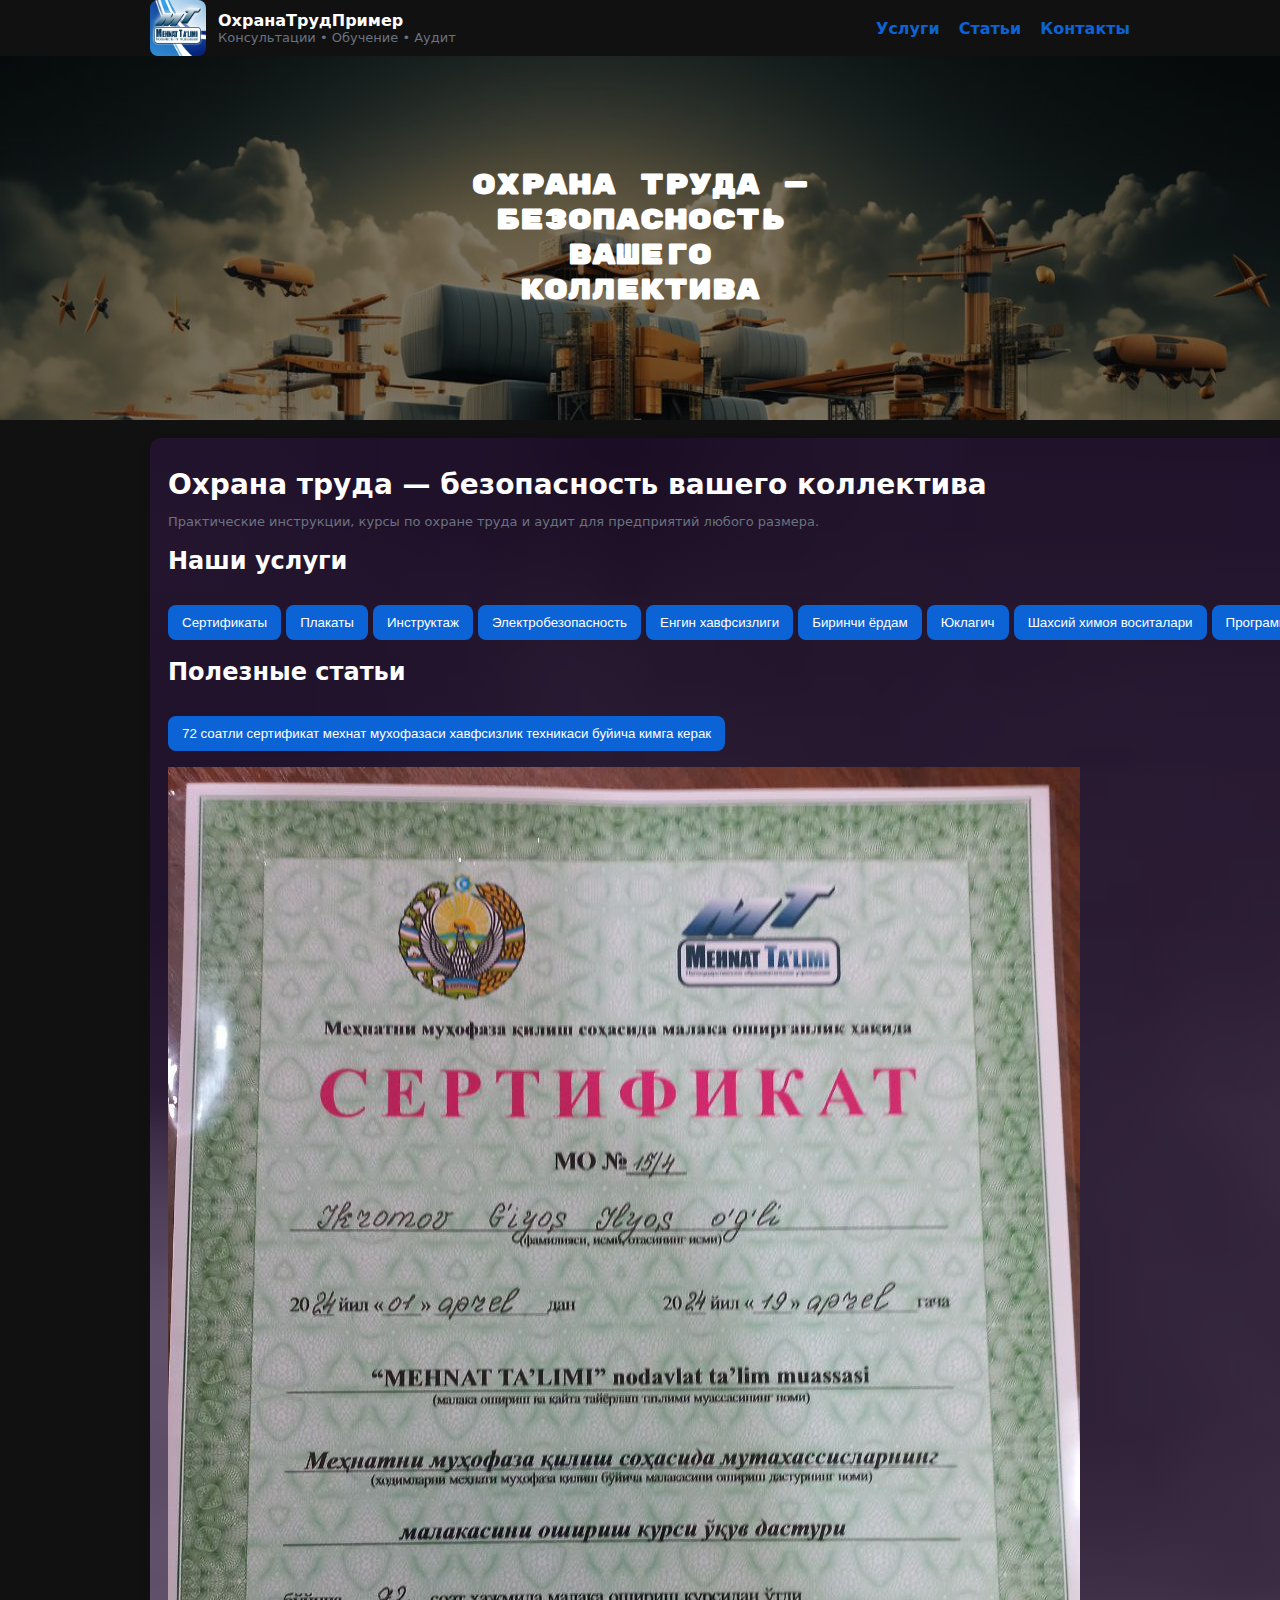
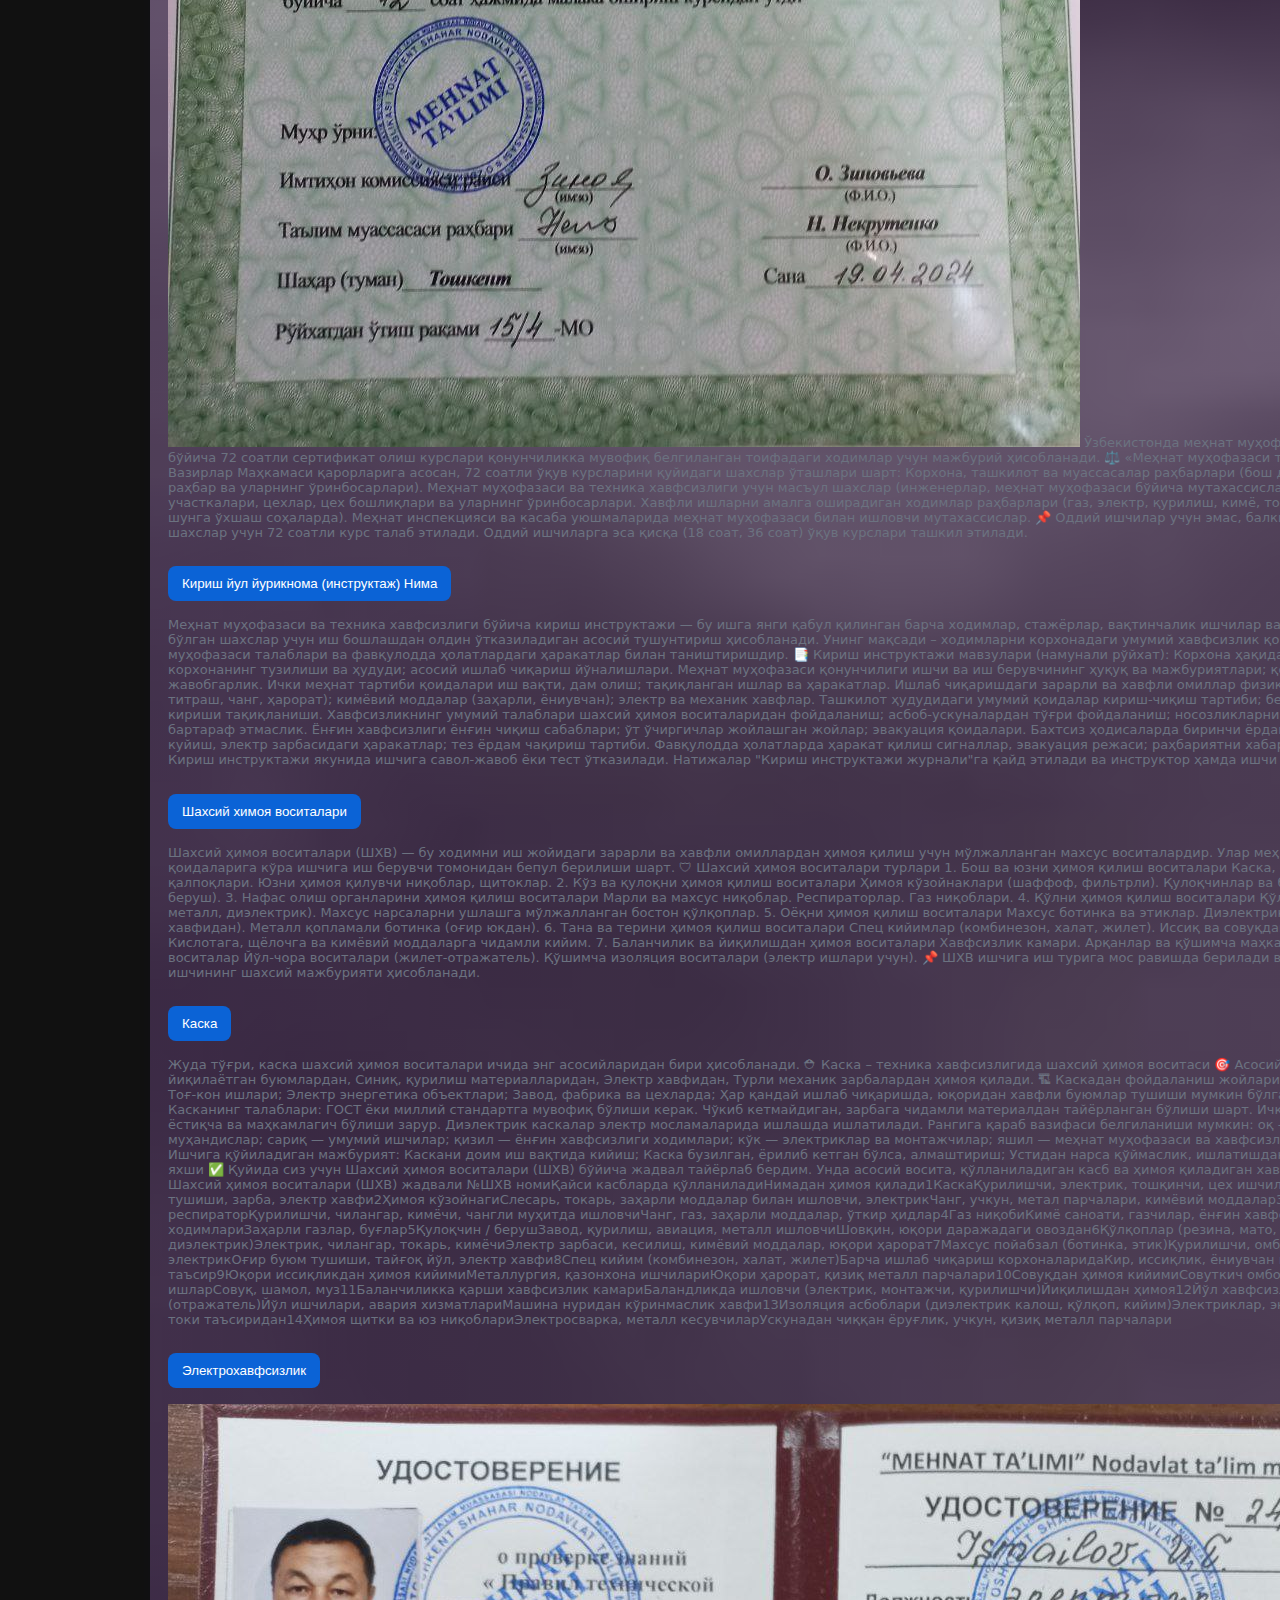
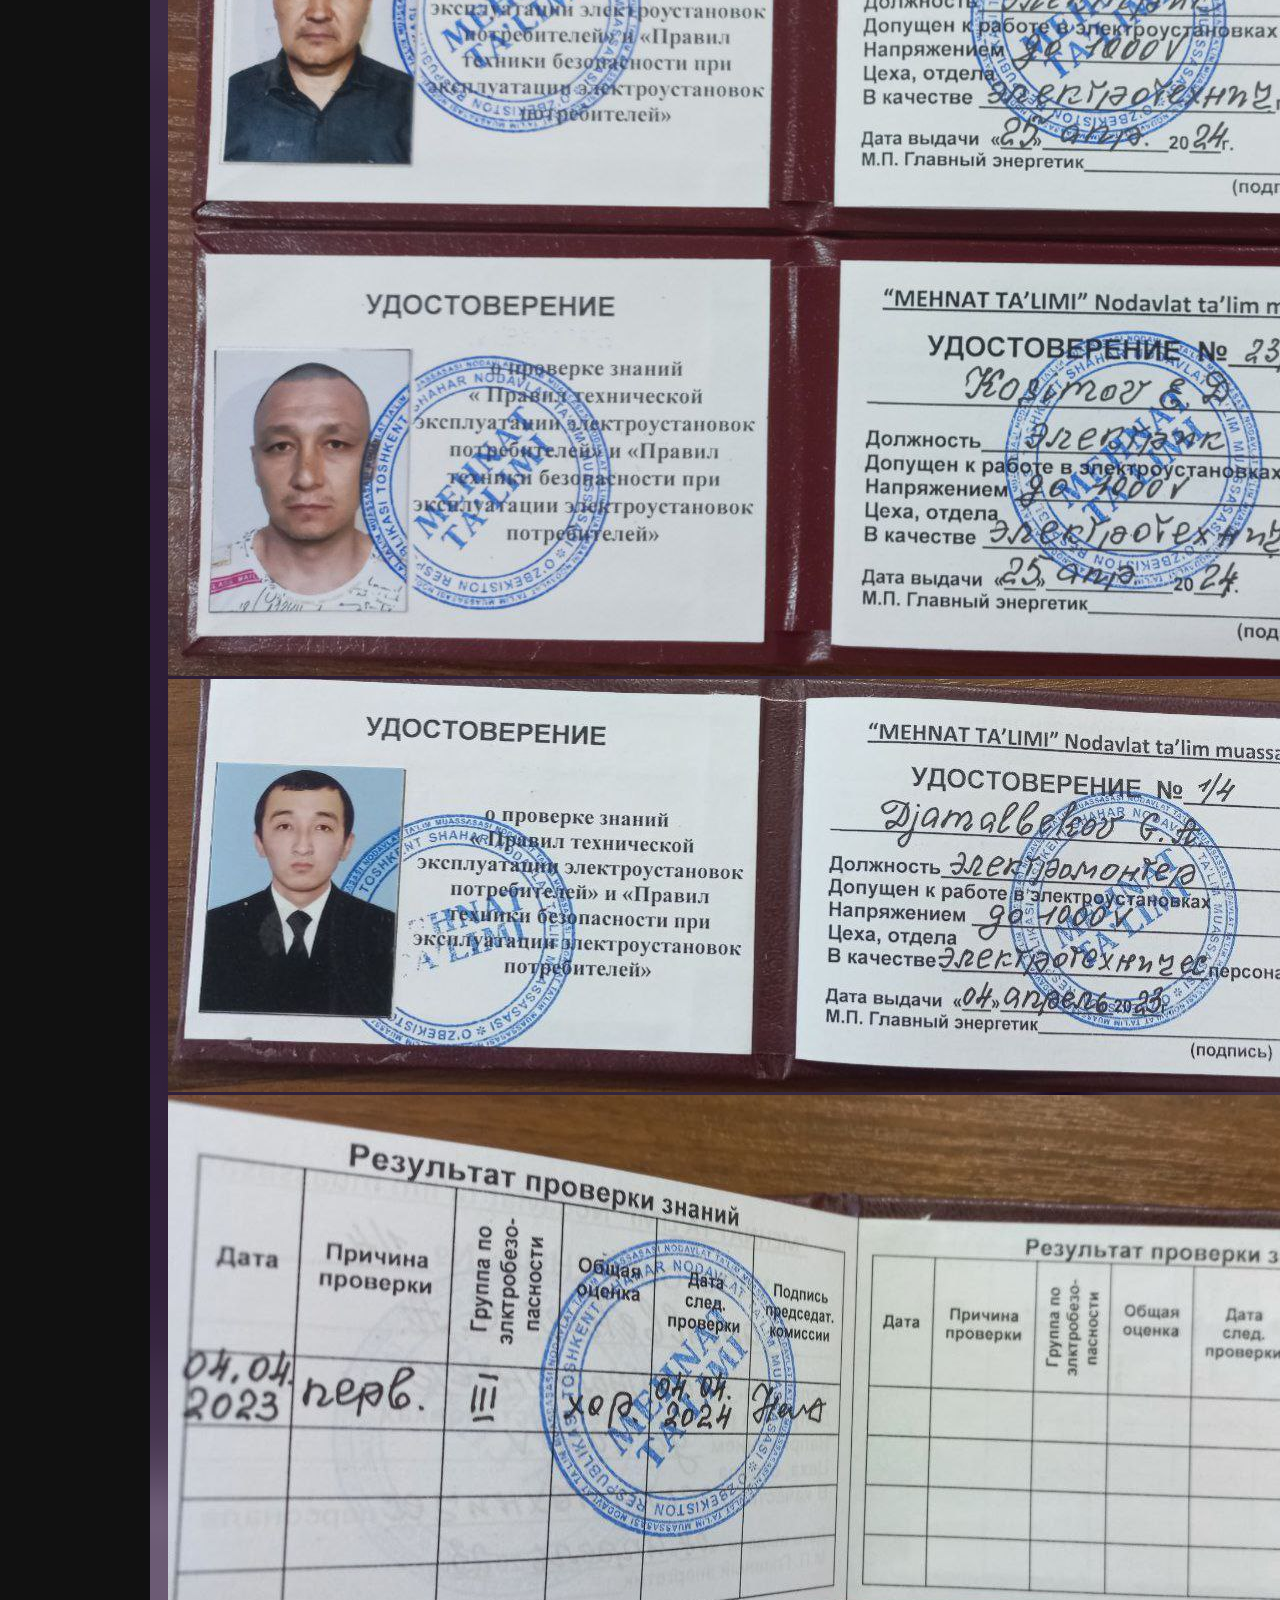
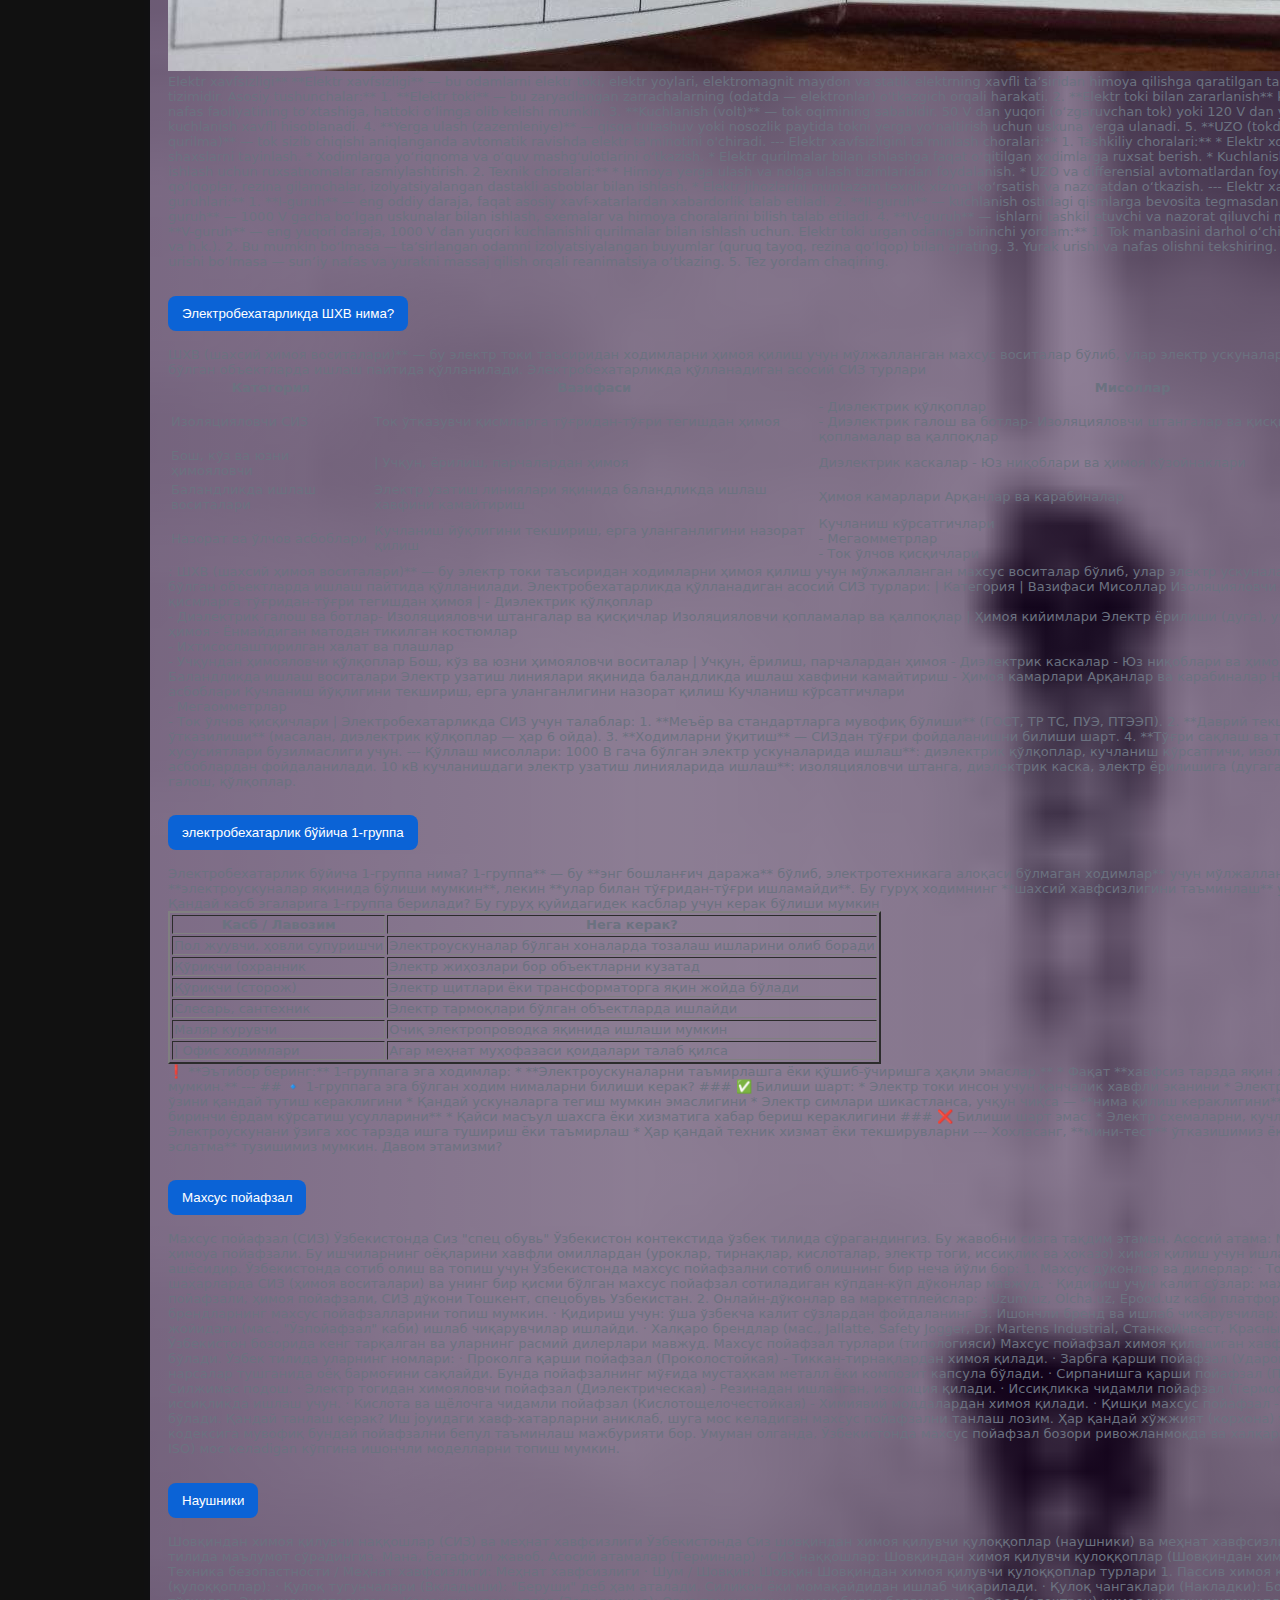
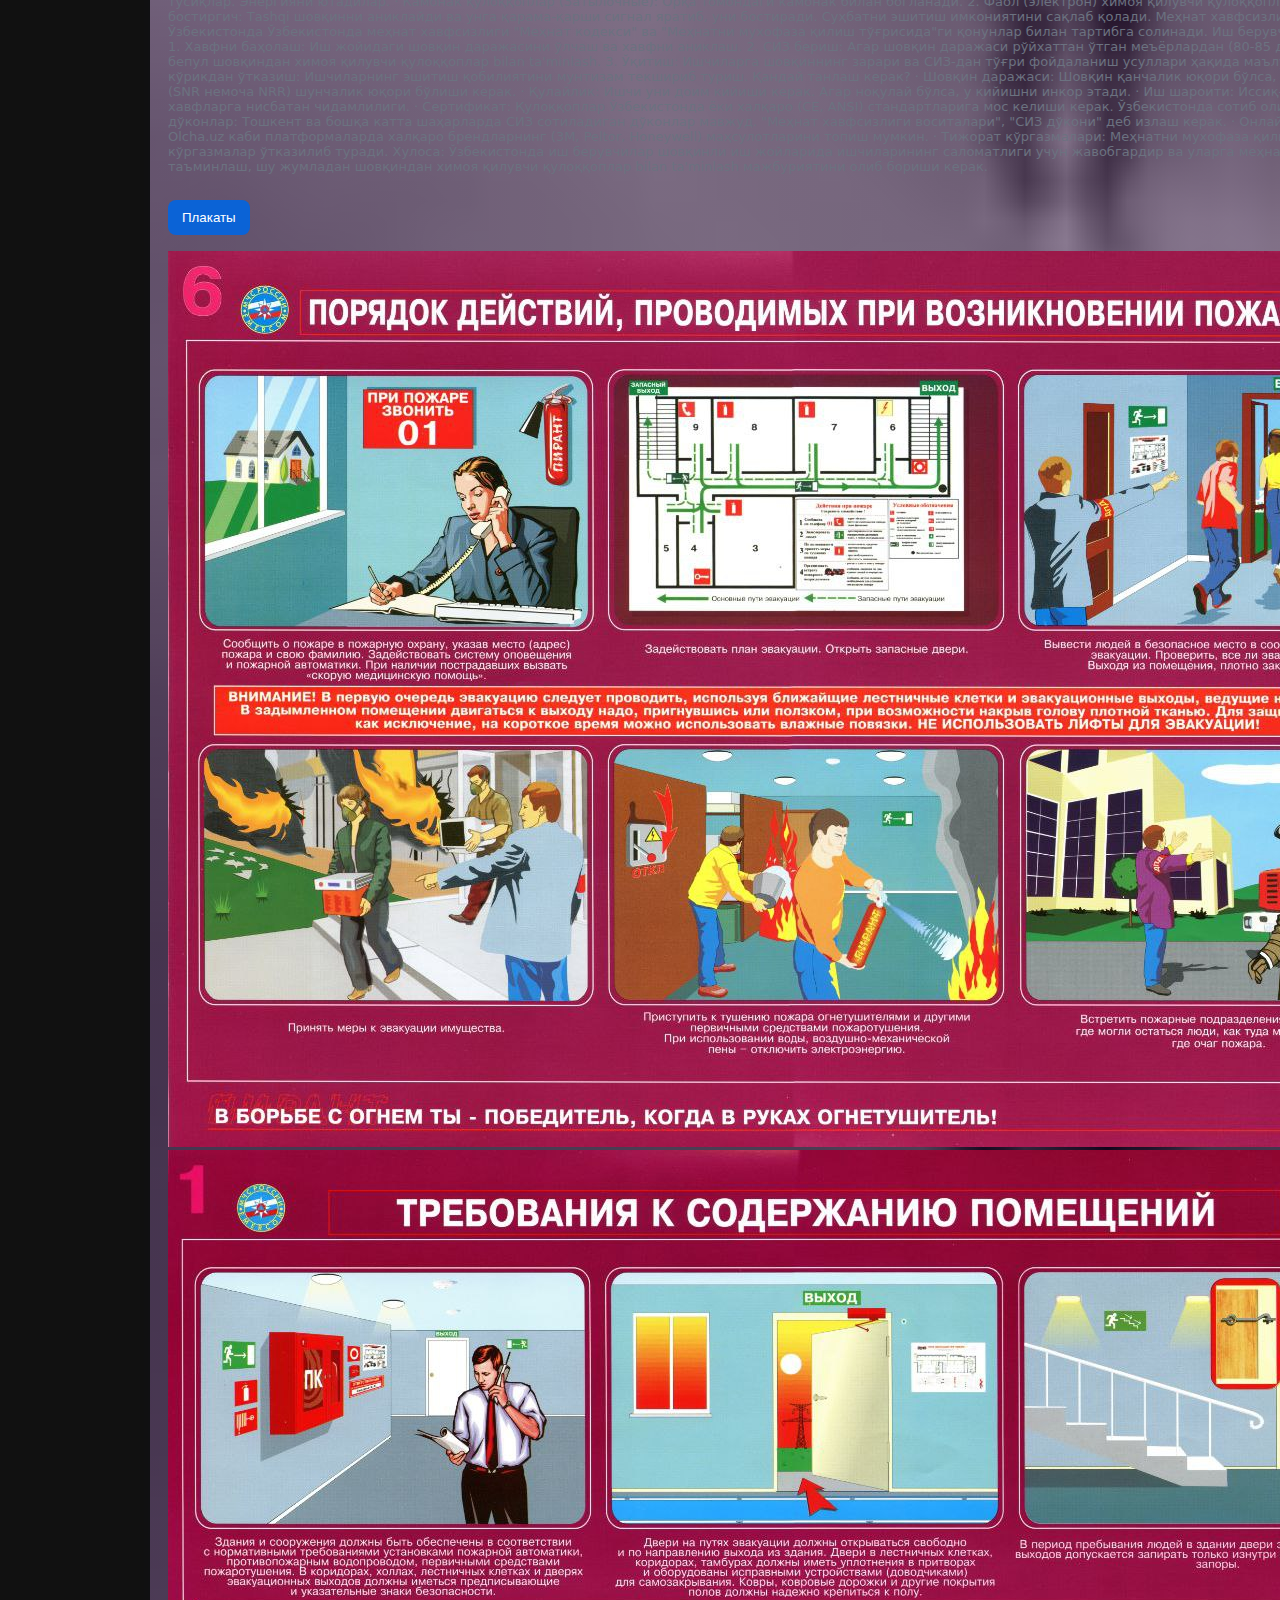
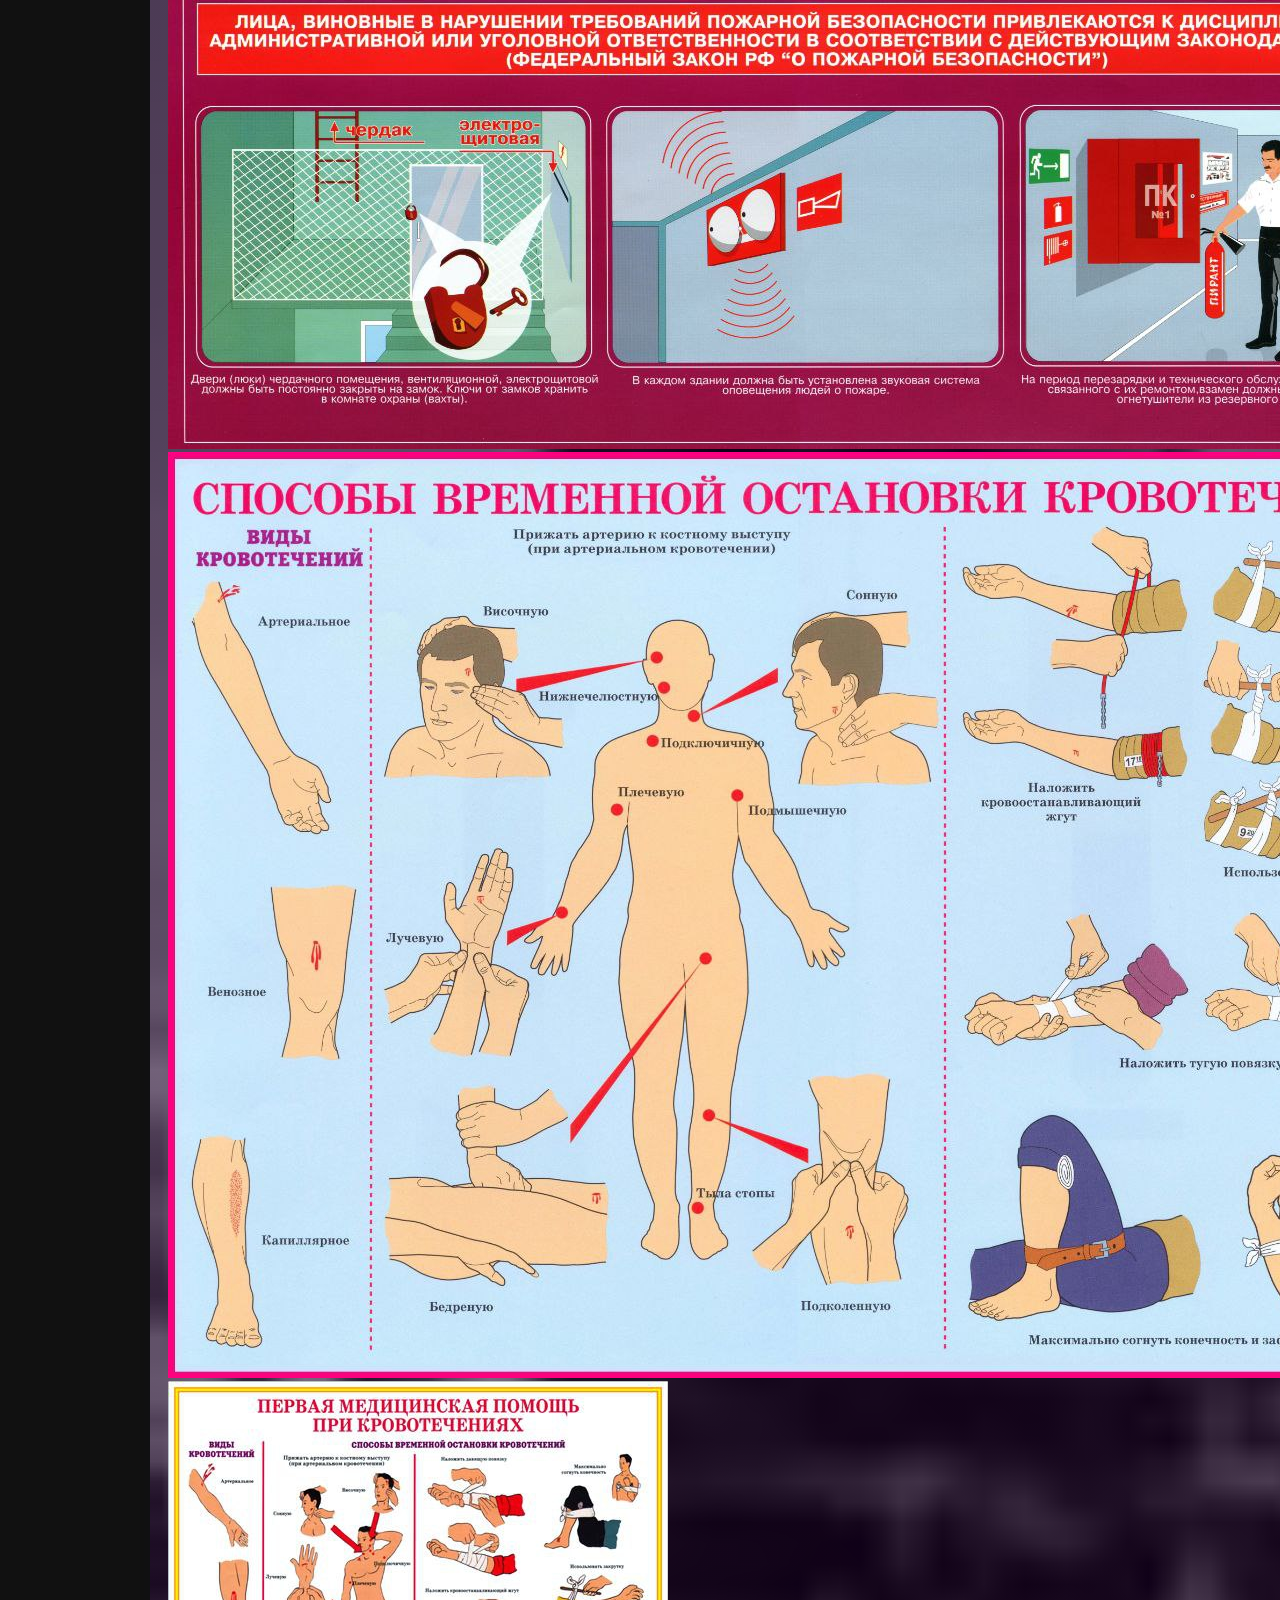
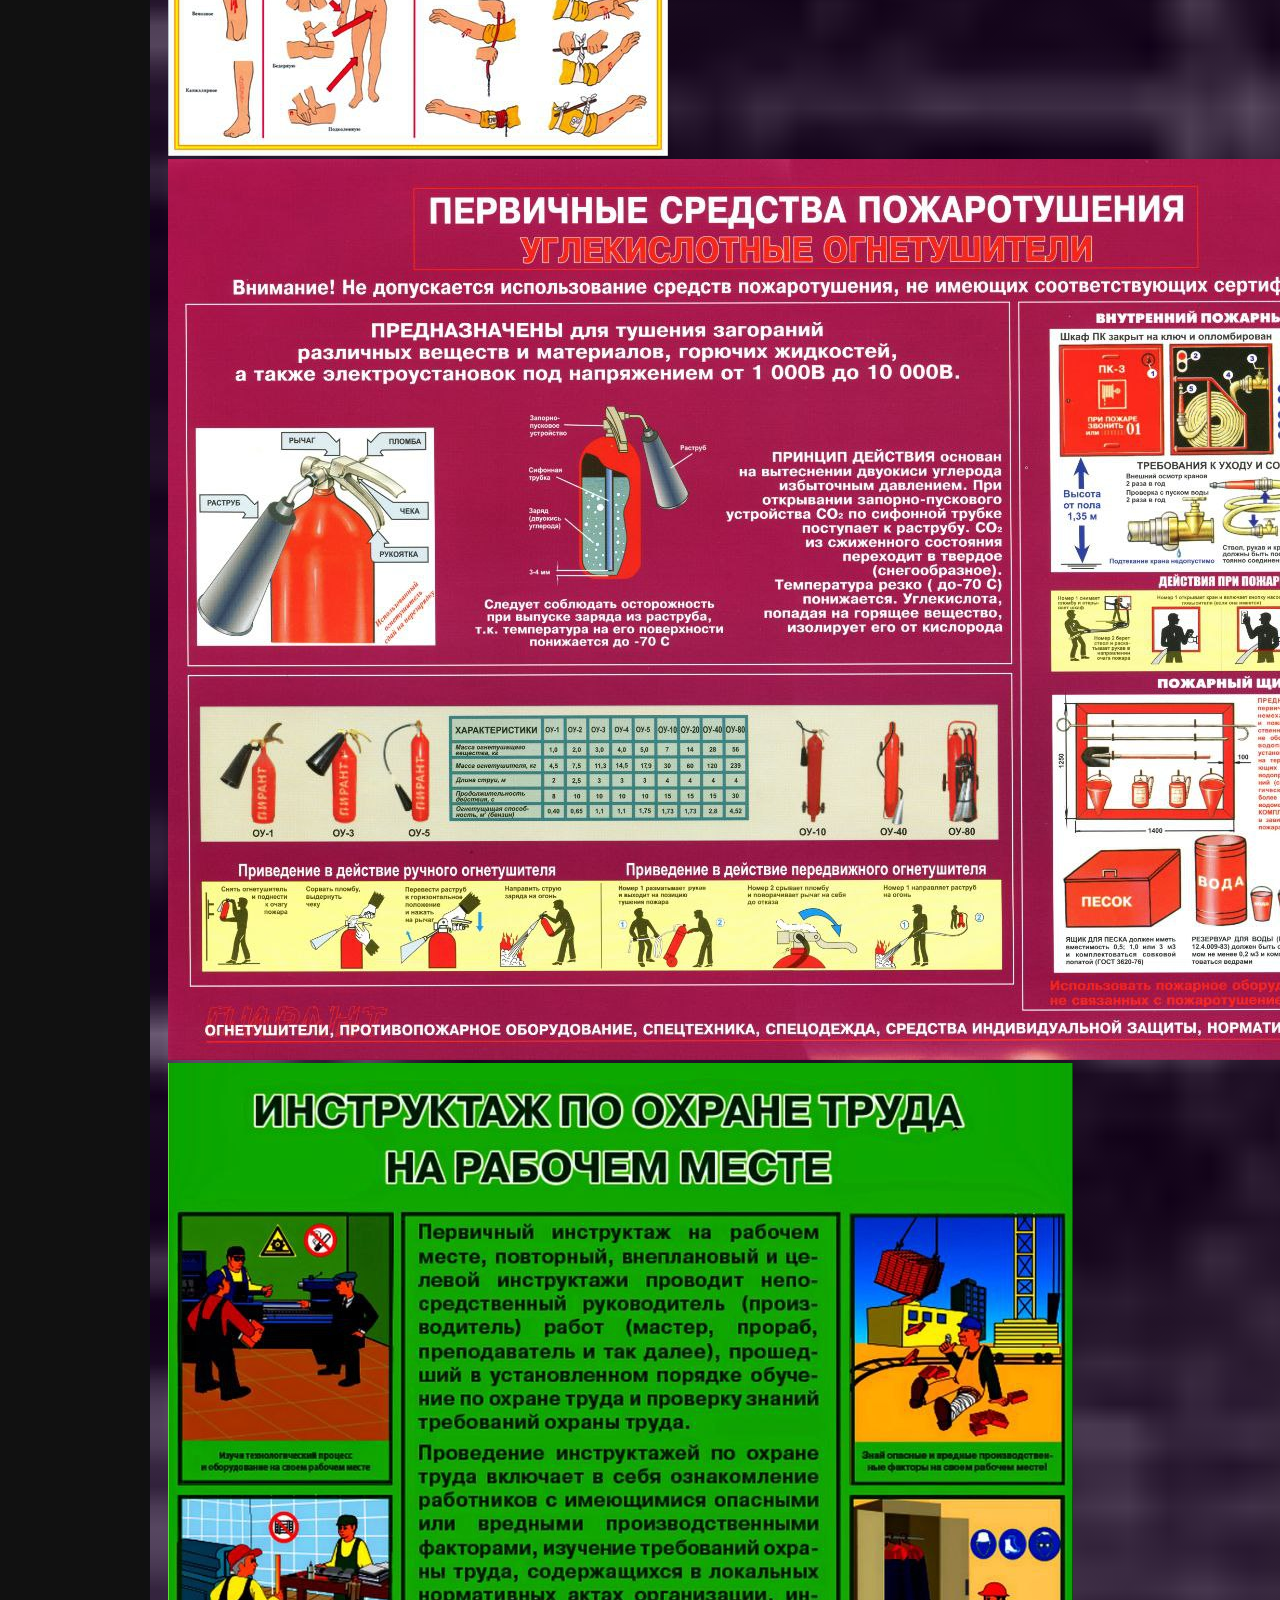
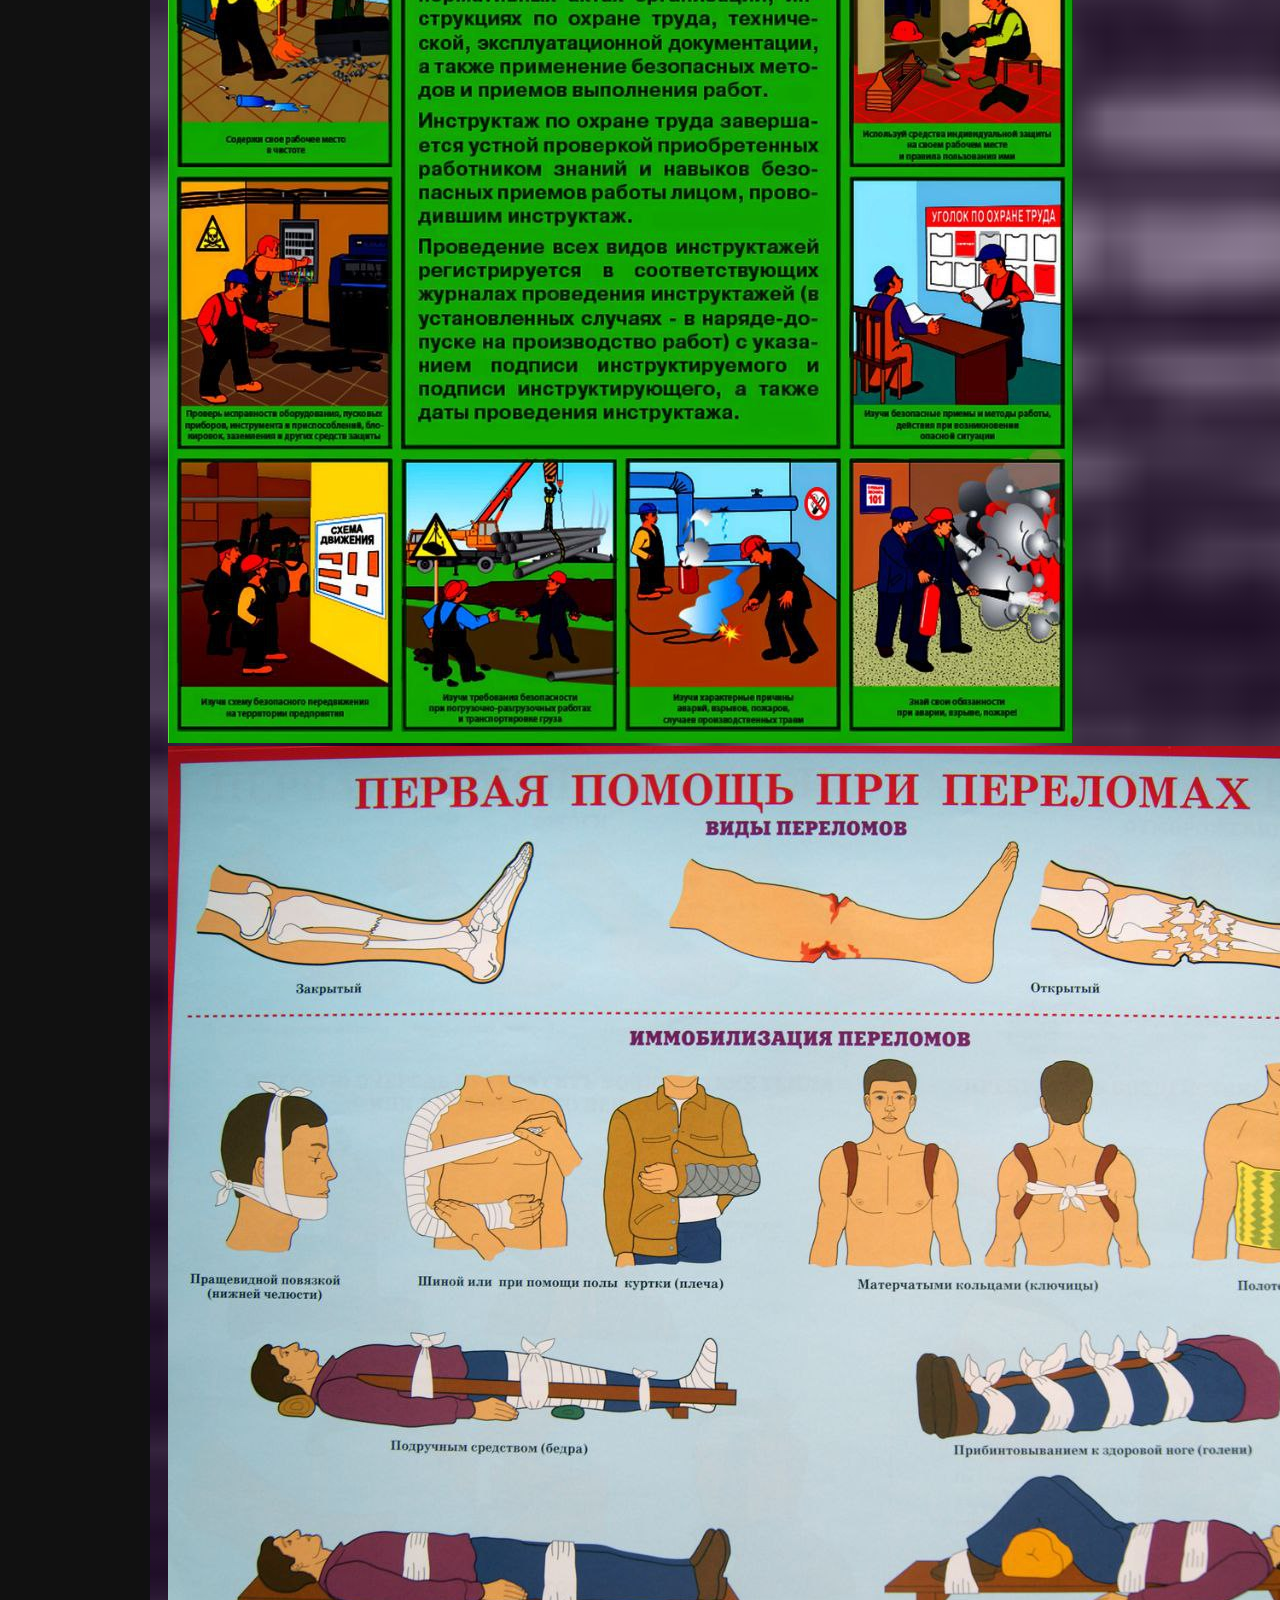
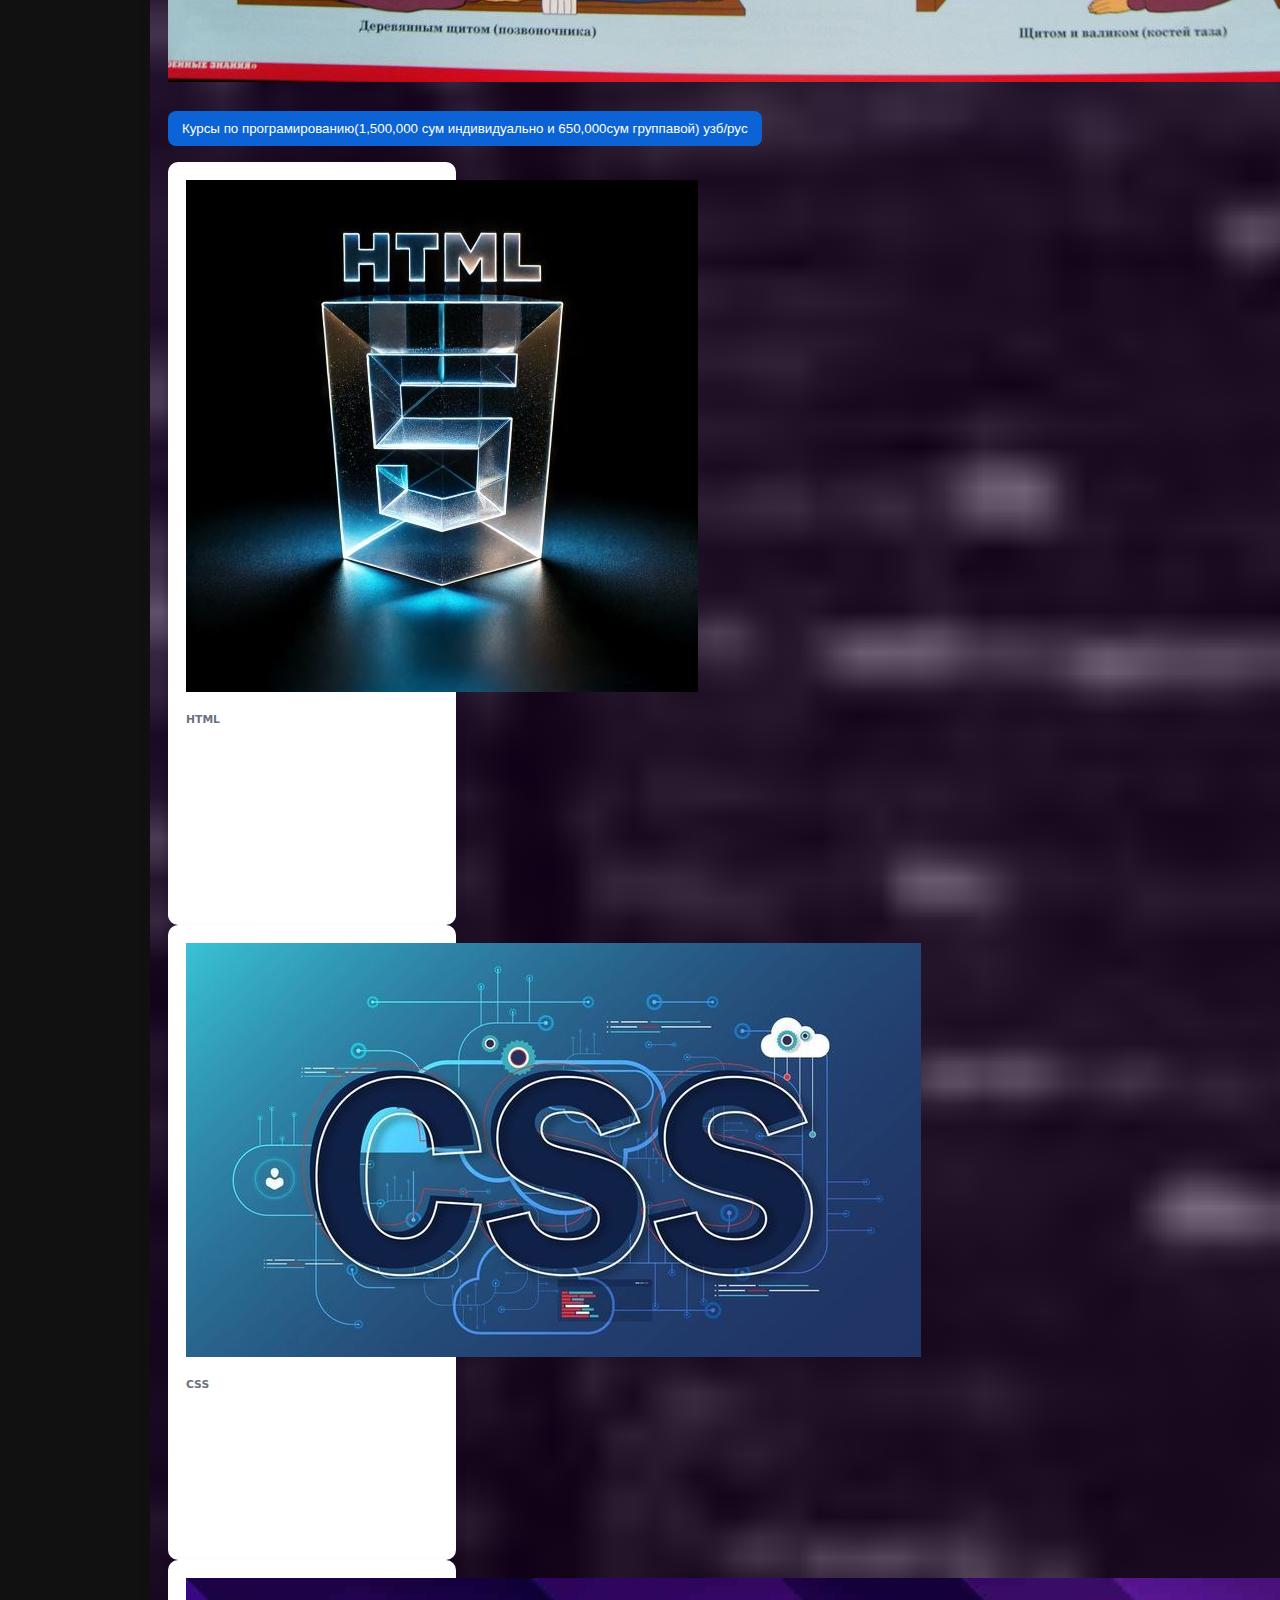
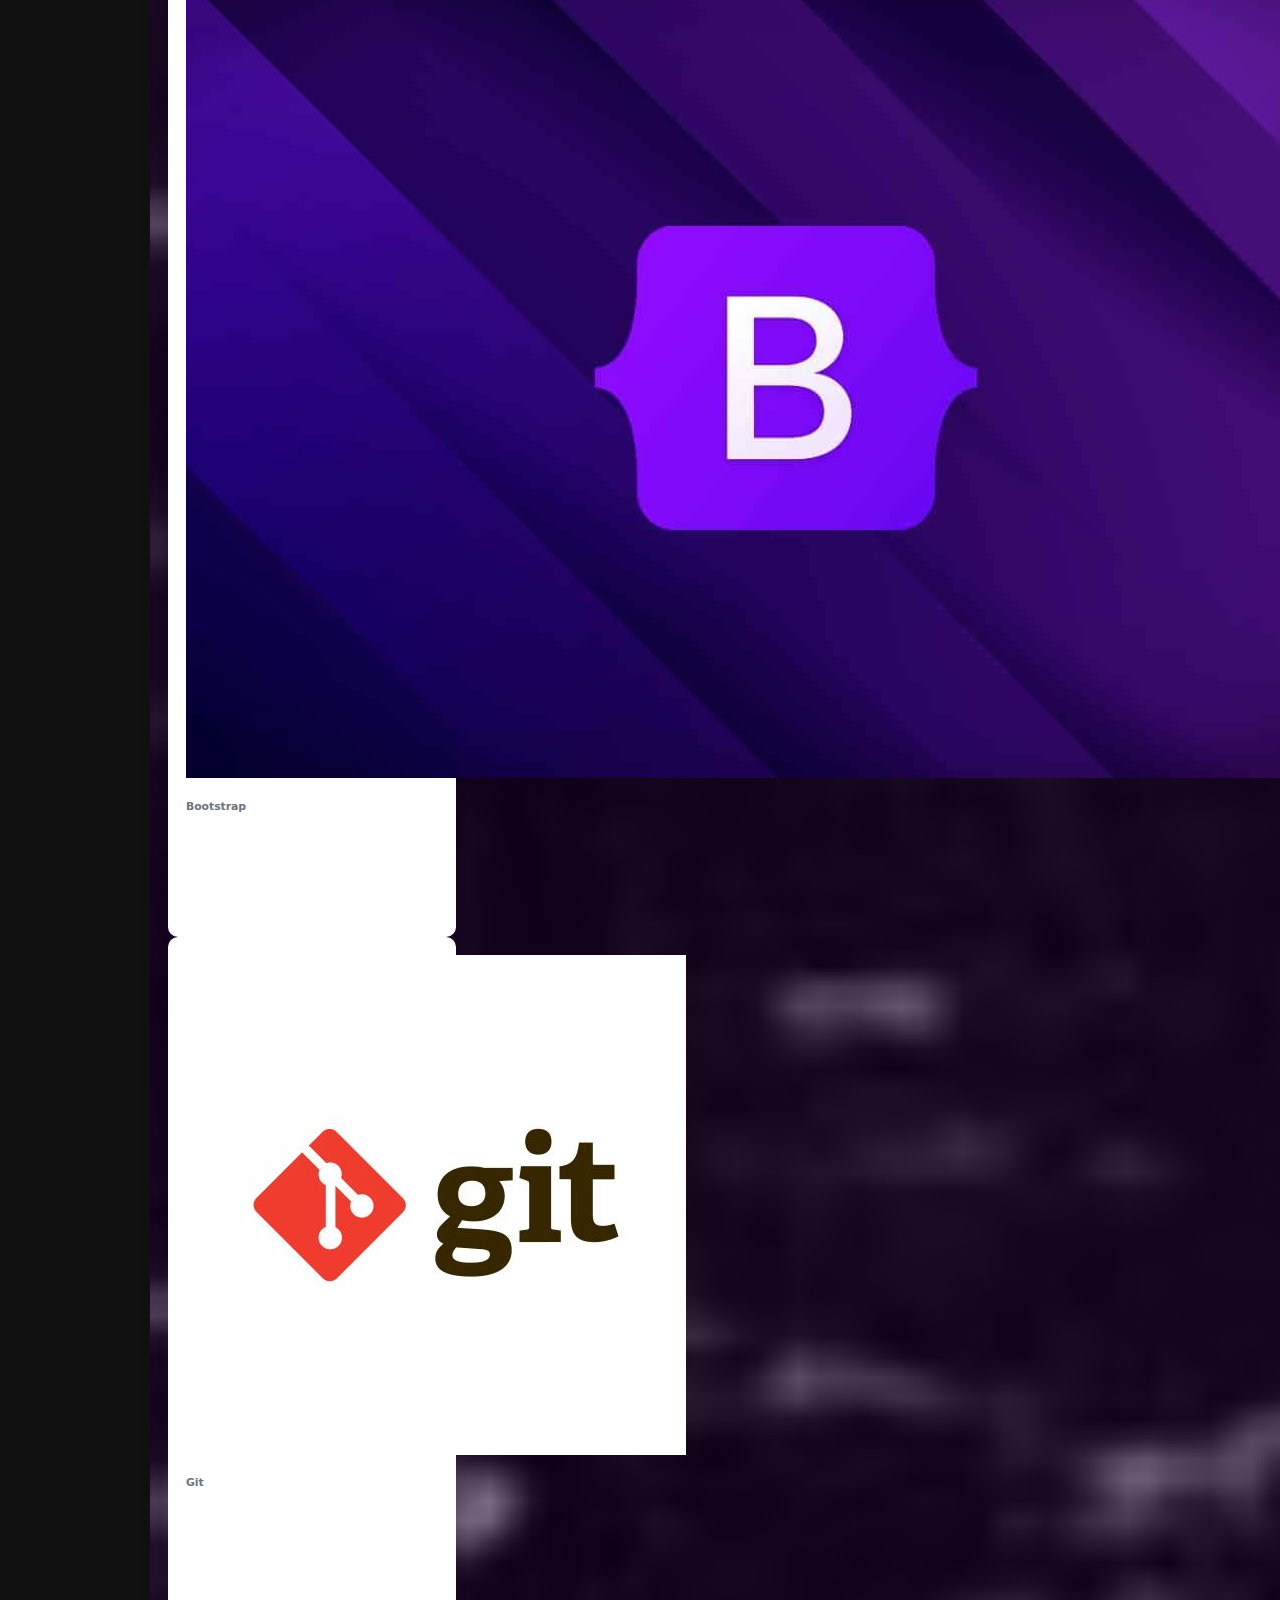
<file: index.html>
<!DOCTYPE html>
<html lang="ru">
  <head>
    <meta charset="utf-8" />
    <meta name="viewport" content="width=device-width,initial-scale=1" />
    <title>
      Охрана труда — консультации, обучение и безопасность на рабочем месте
    </title>
    <meta
      name="description"
      content="Охрана труда: обучение, инструкции, оценка рисков и услуги по безопасности для предприятий. Статьи, консультации и курсы по охране труда."
    />

    <meta name="robots" content="index,follow" />

    <!-- Open Graph -->
    <meta
      property="og:title"
      content="Охрана труда — консультации и обучение"
    />
    <meta
      property="og:description"
      content="Услуги по охране труда: обучение сотрудников, аудит безопасности, разработка инструкций и оценка рисков."
    />
    <meta property="og:type" content="website" />
    <meta property="og:url" content="https://example.com/" />
    <meta property="og:image" content="/og-image.png" />

    <!-- JSON-LD (структурированные данные для поисковых систем) -->
    <script type="application/ld+json">
      {
        "@context": "https://schema.org",
        "@type": "Organization",
        "name": "ОхранаТрудПример",
        "url": "https://example.com",
        "logo": "https://example.com/logo.png",
        "sameAs": []
      }
    </script>
    <link rel="preconnect" href="https://fonts.googleapis.com" />
    <link rel="preconnect" href="https://fonts.gstatic.com" crossorigin />
    <link
      href="https://fonts.googleapis.com/css2?family=Rubik+Mono+One&display=swap"
      rel="stylesheet"
    />
    <link rel="stylesheet" href="main.css" />
    <link
      href="https://cdn.jsdelivr.net/npm/bootstrap@5.0.2/dist/css/bootstrap.min.css"
      rel="stylesheet"
      integrity="sha384-EVSTQN3/azprG1Anm3QDgpJLIm9Nao0Yz1ztcQTwFspd3yD65VohhpuuCOmLASjC"
      crossorigin="anonymous"
    />
    <meta
      name="google-site-verification"
      content="uqBJsJrV7KJBqyrmo67HPrwswGx4khym-Yrs1Dto-yQ"
    />
  </head>
  <body>
    <header>
      <div class="container" style="display: flex; align-items: center">
        <div class="brand">
          <img src="./1.png" alt="Логотип" />
          <div>
            <div style="font-weight: 800">ОхранаТрудПример</div>
            <div class="meta">Консультации • Обучение • Аудит</div>
          </div>
        </div>
        <nav>
          <a href="#services">Услуги</a>
          <a href="#articles">Статьи</a>
          <a href="#contact">Контакты</a>
        </nav>
      </div>
    </header>
    <div class="intro">
      <div class="box">
        <h1>Охрана труда — безопасность вашего коллектива</h1>
      </div>
    </div>

    <main class="container" style="padding-top: 18px">
      <div class="grid">
        <section class="card1">
          <h1>Охрана труда — безопасность вашего коллектива</h1>
          <p class="meta">
            Практические инструкции, курсы по охране труда и аудит для
            предприятий любого размера.
          </p>
          <h2 id="services" style="margin-top: 18px">Наши услуги</h2>

          <div class="mb-3">
            <button class="btn btn-success filter-btn" data-filter="all">
              Сертификаты
            </button>
            <button
              class="btn btn-dark text-light filter-btn"
              data-filter="plakat"
            >
              Плакаты
            </button>
            <button class="btn btn-warning filter-btn" data-filter="instruk">
              Инструктаж
            </button>
            <button class="btn btn-danger filter-btn" data-filter="elek">
              Электробезопасность
            </button>
            <button class="btn btn-secondary filter-btn" data-filter="pajar">
              Енгин хавфсизлиги
            </button>
            <button class="btn btn-info filter-btn" data-filter="med">
              Биринчи ёрдам
            </button>
            <button
              class="btn btn-dark text-light filter-btn"
              data-filter="yuk"
            >
              Юклагич
            </button>
            <button
              class="btn btn-dark text-light filter-btn"
              data-filter="ximoya"
            >
              Шахсий химоя воситалари
            </button>
            <button
              class="btn btn-primary text-light filter-btn"
              data-filter="progr"
            >
              Програмирование
            </button>
          </div>
          <h2 id="articles" style="margin-top: 18px">Полезные статьи</h2>
          <article class="meta" style="margin-top: 8px">
            <div class="accordion accordion-flush" id="accordionFlushExample">
              <div class="accordion-item" data-category="sertifikat">
                <h2 class="accordion-header" id="flush-headingOne">
                  <button
                    class="accordion-button collapsed"
                    type="button"
                    data-bs-toggle="collapse"
                    data-bs-target="#flush-collapseOne"
                    aria-expanded="false"
                    aria-controls="flush-collapseOne"
                  >
                    72 соатли сертификат мехнат мухофазаси хавфсизлик техникаси
                    буйича кимга керак
                  </button>
                </h2>
                <div
                  id="flush-collapseOne"
                  class="accordion-collapse collapse"
                  aria-labelledby="flush-headingOne"
                  data-bs-parent="#accordionFlushExample"
                >
                  <div class="accordion-body">
                    <img src="./3.jpg" alt="" />
                    Ўзбекистонда меҳнат муҳофазаси (охрана труда) бўйича 72
                    соатли сертификат олиш курслари қонунчиликка мувофиқ
                    белгиланган тоифадаги ходимлар учун мажбурий ҳисобланади. ⚖️
                    «Меҳнат муҳофазаси тўғрисида»ги қонун ва Вазирлар Маҳкамаси
                    қарорларига асосан, 72 соатли ўқув курсларини қуйидаги
                    шахслар ўташлари шарт: Корхона, ташкилот ва муассасалар
                    раҳбарлари (бош директор, директор, раҳбар ва уларнинг
                    ўринбосарлари). Меҳнат муҳофазаси ва техника хавфсизлиги
                    учун масъул шахслар (инженерлар, меҳнат муҳофазаси бўйича
                    мутахассислар). Ишлаб чиқариш участкалари, цехлар, цех
                    бошлиқлари ва уларнинг ўринбосарлари. Хавфли ишларни амалга
                    оширадиган ходимлар раҳбарлари (газ, электр, қурилиш, кимё,
                    тоғ-кон, энергетика ва шунга ўхшаш соҳаларда). Меҳнат
                    инспекцияси ва касаба уюшмаларида меҳнат муҳофазаси билан
                    ишловчи мутахассислар. 📌 Оддий ишчилар учун эмас, балки
                    раҳбар ва масъул шахслар учун 72 соатли курс талаб этилади.
                    Оддий ишчиларга эса қисқа (18 соат, 36 соат) ўқув курслари
                    ташкил этилади.
                  </div>
                </div>
              </div>
              <div class="accordion-item" data-category="instruk">
                <h2 class="accordion-header" id="flush-headingTwo">
                  <button
                    class="accordion-button collapsed"
                    type="button"
                    data-bs-toggle="collapse"
                    data-bs-target="#flush-collapseTwo"
                    aria-expanded="false"
                    aria-controls="flush-collapseTwo"
                  >
                    Кириш йул йурикнома (инструктаж) Нима
                  </button>
                </h2>
                <div
                  id="flush-collapseTwo"
                  class="accordion-collapse collapse"
                  aria-labelledby="flush-headingTwo"
                  data-bs-parent="#accordionFlushExample"
                >
                  <div class="accordion-body">
                    Меҳнат муҳофазаси ва техника хавфсизлиги бўйича кириш
                    инструктажи — бу ишга янги қабул қилинган барча ходимлар,
                    стажёрлар, вақтинчалик ишчилар ва хизмат сафарида бўлган
                    шахслар учун иш бошлашдан олдин ўтказиладиган асосий
                    тушунтириш ҳисобланади. Унинг мақсади – ходимларни
                    корхонадаги умумий хавфсизлик қоидалари, меҳнат муҳофазаси
                    талаблари ва фавқулодда ҳолатлардаги ҳаракатлар билан
                    таништиришдир. 📑 Кириш инструктажи мавзулари (намунали
                    рўйхат): Корхона ҳақида умумий маълумотлар корхонанинг
                    тузилиши ва ҳудуди; асосий ишлаб чиқариш йўналишлари. Меҳнат
                    муҳофазаси қонунчилиги ишчи ва иш берувчининг ҳуқуқ ва
                    мажбуриятлари; қоидаларни бузиш учун жавобгарлик. Ички
                    меҳнат тартиби қоидалари иш вақти, дам олиш; тақиқланган
                    ишлар ва ҳаракатлар. Ишлаб чиқаришдаги зарарли ва хавфли
                    омиллар физик омиллар (шовқин, титраш, чанг, ҳарорат);
                    кимёвий моддалар (заҳарли, ёниувчан); электр ва механик
                    хавфлар. Ташкилот ҳудудидаги умумий қоидалар кириш-чиқиш
                    тартиби; бегона шахсларнинг кириши тақиқланиши.
                    Хавфсизликнинг умумий талаблари шахсий ҳимоя воситаларидан
                    фойдаланиш; асбоб-ускуналардан тўғри фойдаланиш;
                    носозликларни ўзбошимчалик билан бартараф этмаслик. Ёнғин
                    хавфсизлиги ёнғин чиқиш сабаблари; ўт ўчиргичлар жойлашган
                    жойлар; эвакуация қоидалари. Бахтсиз ҳодисаларда биринчи
                    ёрдам кўрсатиш жароҳат, куйиш, электр зарбасидаги
                    ҳаракатлар; тез ёрдам чақириш тартиби. Фавқулодда ҳолатларда
                    ҳаракат қилиш сигналлар, эвакуация режаси; раҳбариятни
                    хабардор қилиш тартиби. 📌 Кириш инструктажи якунида ишчига
                    савол-жавоб ёки тест ўтказилади. Натижалар "Кириш
                    инструктажи журнали"га қайд этилади ва инструктор ҳамда ишчи
                    имзо қўяди.
                  </div>
                </div>
              </div>
              <div class="accordion-item" data-category="instruk">
                <h2 class="accordion-header" id="flush-headingThree">
                  <button
                    class="accordion-button collapsed"
                    type="button"
                    data-bs-toggle="collapse"
                    data-bs-target="#flush-collapseThree"
                    aria-expanded="false"
                    aria-controls="flush-collapseThree"
                  >
                    Шахсий химоя воситалари
                  </button>
                </h2>
                <div
                  id="flush-collapseThree"
                  class="accordion-collapse collapse"
                  aria-labelledby="flush-headingThree"
                  data-bs-parent="#accordionFlushExample"
                >
                  <div class="accordion-body">
                    Шахсий ҳимоя воситалари (ШХВ) — бу ходимни иш жойидаги
                    зарарли ва хавфли омиллардан ҳимоя қилиш учун мўлжалланган
                    махсус воситалардир. Улар меҳнат муҳофазаси қоидаларига кўра
                    ишчига иш берувчи томонидан бепул берилиши шарт. 🛡 Шахсий
                    ҳимоя воситалари турлари 1. Бош ва юзни ҳимоя қилиш
                    воситалари Каска, шлем, ҳимоя қалпоқлари. Юзни ҳимоя қилувчи
                    ниқоблар, щитоклар. 2. Кўз ва қулоқни ҳимоя қилиш воситалари
                    Ҳимоя кўзойнаклари (шаффоф, фильтрли). Қулоқчинлар ва
                    берушлар (наушник, беруш). 3. Нафас олиш органларини ҳимоя
                    қилиш воситалари Марли ва махсус ниқоблар. Респираторлар.
                    Газ ниқоблари. 4. Қўлни ҳимоя қилиш воситалари Қўлқоплар
                    (резина, мато, металл, диэлектрик). Махсус нарсаларни
                    ушлашга мўлжалланган бостон қўлқоплар. 5. Оёқни ҳимоя қилиш
                    воситалари Махсус ботинка ва этиклар. Диэлектрик пойабзал
                    (электр хавфидан). Металл қопламали ботинка (оғир юкдан). 6.
                    Тана ва терини ҳимоя қилиш воситалари Спец кийимлар
                    (комбинезон, халат, жилет). Иссиқ ва совуқдан ҳимоя
                    кийимлари. Кислотага, щёлочга ва кимёвий моддаларга чидамли
                    кийим. 7. Баланчилик ва йиқилишдан ҳимоя воситалари
                    Хавфсизлик камари. Арқанлар ва қўшимча маҳкамлагичлар. 8.
                    Қўшимча воситалар Йўл-чора воситалари (жилет-отражатель).
                    Қўшимча изоляция воситалари (электр ишлари учун). 📌 ШХВ
                    ишчига иш турига мос равишда берилади ва уни тўғри ишлатиш
                    ишчининг шахсий мажбурияти ҳисобланади.
                  </div>
                </div>
              </div>
              <div class="accordion-item" data-category="instruk">
                <h2 class="accordion-header" id="flush-headingThree">
                  <button
                    class="accordion-button collapsed"
                    type="button"
                    data-bs-toggle="collapse"
                    data-bs-target="#flush-collapseFour"
                    aria-expanded="false"
                    aria-controls="flush-collapseFour"
                  >
                    Каска
                  </button>
                </h2>
                <div
                  id="flush-collapseFour"
                  class="accordion-collapse collapse"
                  aria-labelledby="flush-headingFour"
                  data-bs-parent="#accordionFlushExample"
                >
                  <div class="accordion-body px-5">
                    Жуда тўғри, каска шахсий ҳимоя воситалари ичида энг
                    асосийларидан бири ҳисобланади. ⛑ Каска – техника
                    хавфсизлигида шахсий ҳимоя воситаси 🎯 Асосий мақсади: Бошни
                    йиқилаётган буюмлардан, Синиқ, қурилиш материалларидан,
                    Электр хавфидан, Турли механик зарбалардан ҳимоя қилади. 🏗
                    Каскадан фойдаланиш жойлари: Қурилиш майдонлари; Тоғ-кон
                    ишлари; Электр энергетика объектлари; Завод, фабрика ва
                    цехларда; Ҳар қандай ишлаб чиқаришда, юқоридан хавфли
                    буюмлар тушиши мумкин бўлган жойларда. 🔧 Касканинг
                    талаблари: ГОСТ ёки миллий стандартга мувофиқ бўлиши керак.
                    Чўкиб кетмайдиган, зарбага чидамли материалдан тайёрланган
                    бўлиши шарт. Ички қисмида мавжут ёстиқча ва маҳкамлагич
                    бўлиши зарур. Диэлектрик каскалар электр мосламаларида
                    ишлашда ишлатилади. Рангига қараб вазифаси белгиланиши
                    мумкин: оқ — раҳбарлар, муҳандислар; сариқ — умумий ишчилар;
                    қизил — ёнғин хавфсизлиги ходимлари; кўк — электриклар ва
                    монтажчилар; яшил — меҳнат муҳофазаси ва хавфсизлик
                    хизматчилари. 📌 Ишчига қўйиладиган мажбурият: Каскани доим
                    иш вақтида кийиш; Каска бузилган, ёрилиб кетган бўлса,
                    алмаштириш; Устидан нарса қўймаслик, ишлатишдан олдин
                    тозалаш. Жуда яхши ✅ Қуйида сиз учун Шахсий ҳимоя
                    воситалари (ШХВ) бўйича жадвал тайёрлаб бердим. Унда асосий
                    восита, қўлланиладиган касб ва ҳимоя қиладиган хавфлар
                    кўрсатилган. 🛡 Шахсий ҳимоя воситалари (ШХВ) жадвали №ШХВ
                    номиҚайси касбларда қўлланиладиНимадан ҳимоя
                    қилади1КаскаҚурилишчи, электрик, тошқинчи, цех
                    ишчилариЮқоридаги буюм тушиши, зарба, электр хавфи2Ҳимоя
                    кўзойнагиСлесарь, токарь, заҳарли моддалар билан ишловчи,
                    электрикЧанг, учкун, метал парчалари, кимёвий моддалар3Ниқоб
                    / респираторҚурилишчи, чилангар, кимёчи, чангли муҳитда
                    ишловчиЧанг, газ, заҳарли моддалар, ўткир ҳидлар4Газ
                    ниқобиКимё саноати, газчилар, ёнғин хавфсизлиги
                    ходимлариЗаҳарли газлар, буғлар5Қулоқчин / берушЗавод,
                    қурилиш, авиация, металл ишловчиШовқин, юқори даражадаги
                    овоздан6Қўлқоплар (резина, мато, металл,
                    диэлектрик)Электрик, чилангар, токарь, кимёчиЭлектр зарбаси,
                    кесилиш, кимёвий моддалар, юқори ҳарорат7Махсус пойабзал
                    (ботинка, этик)Қурилишчи, омборчи, металлург, электрикОғир
                    буюм тушиши, тайғоқ йўл, электр хавфи8Спец кийим
                    (комбинезон, халат, жилет)Барча ишлаб чиқариш
                    корхоналаридаКир, иссиқлик, ёниувчан моддалар, механик
                    таъсир9Юқори иссиқликдан ҳимоя кийимиМеталлургия, қазонхона
                    ишчилариЮқори ҳарорат, қизиқ металл парчалари10Совуқдан
                    ҳимоя кийимиСовуткич омборлари, қишда ташқи ишларСовуқ,
                    шамол, муз11Баланчиликка қарши хавфсизлик камариБаландликда
                    ишловчи (электрик, монтажчи, қурилишчи)Йиқилишдан ҳимоя12Йўл
                    хавфсизлик жилети (отражатель)Йўл ишчилари, авария
                    хизматлариМашина нуридан кўринмаслик хавфи13Изоляция
                    асбоблари (диэлектрик калош, қўлқоп, кийим)Электриклар,
                    энергетика соҳасиЭлектр токи таъсиридан14Ҳимоя щитки ва юз
                    ниқоблариЭлектросварка, металл кесувчиларУскунадан чиққан
                    ёруғлик, учкун, қизиқ металл парчалари
                  </div>
                </div>
              </div>
              <div class="accordion-item" data-category="elek">
                <h2 class="accordion-header" id="flush-headingFive">
                  <button
                    class="accordion-button collapsed"
                    type="button"
                    data-bs-toggle="collapse"
                    data-bs-target="#flush-collapseFive"
                    aria-expanded="false"
                    aria-controls="flush-collapseFive"
                  >
                    Электрохавфсизлик
                  </button>
                </h2>
                <div
                  id="flush-collapseFive"
                  class="accordion-collapse collapse"
                  aria-labelledby="flush-headingFive"
                  data-bs-parent="#accordionFlushExample"
                >
                  <div class="accordion-body px-5 text-dark">
                    <img src="./assets/13.jpg" alt="" />
                    <img src="./assets/14.jpg" alt="" />
                    <img src="./assets/15.jpg" alt="" />
                    Elektr xavfsizligi** **Elektr xavfsizligi** — bu odamlarni
                    elektr toki, elektr yoylari, elektromagnit maydon va statik
                    elektrning xavfli ta’siridan himoya qilishga qaratilgan
                    tashkiliy va texnik choralar tizimidir. Asosiy
                    tushunchalar:** 1. **Elektr toki** — bu zaryadlangan
                    zarrachalarning (odatda — elektronlar) o'tkazgich orqali
                    harakati. 2. **Elektr toki bilan zararlanish** kuyish,
                    tirishish, yurak va nafas faoliyatining to‘xtashiga, hattoki
                    o‘limga olib kelishi mumkin. 3. **Kuchlanish (volt)** — tok
                    oqimining sababidir. 50 V dan yuqori (o‘zgaruvchan tok) yoki
                    120 V dan yuqori (doimiy tok) kuchlanish xavfli hisoblanadi.
                    4. **Yerga ulash (zazemleniye)** — qisqa tutashuv yoki
                    nosozlik paytida tokni yerga yo‘naltirish uchun uskuna yerga
                    ulanadi. 5. **UZO (tokdan himoya qiluvchi qurilma)** — tok
                    sizib chiqishi aniqlanganda avtomatik ravishda elektr
                    ta'minotini o'chiradi. --- Elektr xavfsizligini ta'minlash
                    choralari:** 1. Tashkiliy choralari:** * Elektr xo‘jaligi
                    uchun mas’ul shaxslarni tayinlash. * Xodimlarga yo‘riqnoma
                    va o‘quv mashg‘ulotlarini o‘tkazish. * Elektr qurilmalar
                    bilan ishlashga faqat o‘qitilgan xodimlarga ruxsat berish. *
                    Kuchlanish ostida yoki yaqin joyda ishlash uchun
                    ruxsatnomalar rasmiylashtirish. 2. Texnik choralari:** *
                    Himoya yerga ulash va nolga ulash tizimlaridan foydalanish.
                    * UZO va differensial avtomatlardan foydalanish. *
                    Dielektrik qo‘lqoplar, rezina gilamchalar, izolyatsiyalangan
                    dastakli asboblar bilan ishlash. * Elektr jihozlarini
                    muntazam texnik xizmat ko‘rsatish va nazoratdan o‘tkazish.
                    --- Elektr xavfsizligi bo‘yicha malaka guruhlari:** 1.
                    **I-guruh** — eng oddiy daraja, faqat asosiy
                    xavf-xatarlardan xabardorlik talab etiladi. 2. **II-guruh**
                    — kuchlanish ostidagi qismlarga bevosita tegmasdan ishlash
                    uchun. 3. **III-guruh** — 1000 V gacha bo‘lgan uskunalar
                    bilan ishlash, sxemalar va himoya choralarini bilish talab
                    etiladi. 4. **IV-guruh** — ishlarni tashkil etuvchi va
                    nazorat qiluvchi mutaxassislar uchun. 5. **V-guruh** — eng
                    yuqori daraja, 1000 V dan yuqori kuchlanishli qurilmalar
                    bilan ishlash uchun. Elektr toki urgan odamga birinchi
                    yordam:** 1. Tok manbasini darhol o‘chiring (tugma, vilkani
                    uzing va h.k.). 2. Bu mumkin bo‘lmasa — ta’sirlangan odamni
                    izolyatsiyalangan buyumlar (quruq tayoq, rezina qo‘lqop)
                    bilan ajrating. 3. Yurak urishi va nafas olishni tekshiring.
                    4. Nafas va/yoki yurak urishi bo‘lmasa — sun’iy nafas va
                    yurakni massaj qilish orqali reanimatsiya o‘tkazing. 5. Tez
                    yordam chaqiring.
                  </div>
                </div>
              </div>
              <div class="accordion-item" data-category="elek">
                <h2 class="accordion-header" id="flush-headingSix">
                  <button
                    class="accordion-button collapsed"
                    type="button"
                    data-bs-toggle="collapse"
                    data-bs-target="#flush-collapseSix"
                    aria-expanded="false"
                    aria-controls="flush-collapseSix"
                  >
                    Электробехатарликда ШХВ нима?
                  </button>
                </h2>
                <div
                  id="flush-collapseSix"
                  class="accordion-collapse collapse"
                  aria-labelledby="flush-headingSix"
                  data-bs-parent="#accordionFlushExample"
                >
                  <div class="accordion-body px-5 text-dark">
                    ШХВ (шахсий ҳимоя воситалари)** — бу электр токи таъсиридан
                    ходимларни ҳимоя қилиш учун мўлжалланган махсус воситалар
                    бўлиб, улар электр ускуналари ва кучланиши юқори бўлган
                    объектларда ишлаш пайтида қўлланилади. Электробехатарликда
                    қўлланадиган асосий СИЗ турлари
                    <table>
                      <tr>
                        <th>Категория</th>
                        <th>Вазифаси</th>
                        <th>Мисоллар</th>
                      </tr>
                      <tr>
                        <td>Изоляцияловчи СИЗ</td>
                        <td>
                          Ток ўтказувчи қисмларга тўғридан-тўғри тегишдан ҳимоя
                        </td>
                        <td>
                          - Диэлектрик қўлқоплар<br />- Диэлектрик галош ва
                          ботлар- Изоляцияловчи штангалар ва қисқичлар
                          Изоляцияловчи қопламалар ва қалпоқлар
                        </td>
                      </tr>
                      <tr>
                        <td>Бош, кўз ва юзни ҳимояловчи</td>
                        <td>| Учқун, ёрилиш, парчалардан ҳимоя</td>
                        <td>
                          Диэлектрик каскалар - Юз ниқоблари ва ҳимоя
                          кўзойнаклари
                        </td>
                      </tr>
                      <tr>
                        <td>Баландликда ишлаш воситалари</td>
                        <td>
                          Электр узатиш линиялари яқинида баландликда ишлаш
                          хавфини камайтириш
                        </td>
                        <td>Ҳимоя камарлари Арқанлар ва карабиналар</td>
                      </tr>
                      <tr>
                        <td>Назорат ва ўлчов асбоблари</td>
                        <td>
                          Кучланиш йўқлигини текшириш, ерга уланганлигини
                          назорат қилиш
                        </td>
                        <td>
                          Кучланиш кўрсатгичлари<br />- Мегаомметрлар<br />- Ток
                          ўлчов қисқичлари
                        </td>
                      </tr>
                    </table>
                    : ШХВ (шахсий ҳимоя воситалари)** — бу электр токи
                    таъсиридан ходимларни ҳимоя қилиш учун мўлжалланган махсус
                    воситалар бўлиб, улар электр ускуналари ва кучланиши юқори
                    бўлган объектларда ишлаш пайтида қўлланилади.
                    Электробехатарликда қўлланадиган асосий СИЗ турлари: |
                    Категория | Вазифаси Мисоллар Изоляцияловчи СИЗ | Ток
                    ўтказувчи қисмларга тўғридан-тўғри тегишдан ҳимоя | -
                    Диэлектрик қўлқоплар<br />- Диэлектрик галош ва ботлар-
                    Изоляцияловчи штангалар ва қисқичлар Изоляцияловчи
                    қопламалар ва қалпоқлар | Ҳимоя кийимлари Электр ёрилиши
                    (дуга), учқунлар, ёниб кетишдан ҳимоя - Ёнмайдиган матодан
                    тикилган костюмлар<br />- Ихтисослаштирилган халат ва
                    плашлар<br />- Учқундан ҳимояловчи қўлқоплар Бош, кўз ва
                    юзни ҳимояловчи воситалар | Учқун, ёрилиш, парчалардан ҳимоя
                    - Диэлектрик каскалар - Юз ниқоблари ва ҳимоя кўзойнаклари
                    Баландликда ишлаш воситалари Электр узатиш линиялари яқинида
                    баландликда ишлаш хавфини камайтириш - Ҳимоя камарлари
                    Арқанлар ва карабиналар Назорат ва ўлчов асбоблари Кучланиш
                    йўқлигини текшириш, ерга уланганлигини назорат қилиш
                    Кучланиш кўрсатгичлари<br />- Мегаомметрлар<br />- Ток ўлчов
                    қисқичлари | Электробехатарликда СИЗ учун талаблар: 1.
                    **Меъёр ва стандартларга мувофиқ бўлиши** (ГОСТ, ТР ТС, ПУЭ,
                    ПТЭЭП). 2. **Даврий текширув ва синовлардан ўтказилиши**
                    (масалан, диэлектрик қўлқоплар — ҳар 6 ойда). 3.
                    **Ходимларни ўқитиш** — СИЗдан тўғри фойдаланишни билиши
                    шарт. 4. **Тўғри сақлаш ва ташиш** — изоляция хусусиятлари
                    бузилмаслиги учун. --- Қўллаш мисоллари: 1000 В гача бўлган
                    электр ускуналарида ишлаш**: диэлектрик қўлқоплар, кучланиш
                    кўрсатгичи, изоляцияланган дастали асбоблардан
                    фойдаланилади. 10 кВ кучланишдаги электр узатиш линияларида
                    ишлаш**: изоляцияловчи штанга, диэлектрик каска, электр
                    ёрилишига (дугага) қарши махсус кийим, галош, қўлқоплар.
                  </div>
                </div>
              </div>
              <div class="accordion-item" data-category="elek">
                <h2 class="accordion-header" id="flush-headingSeven">
                  <button
                    class="accordion-button collapsed"
                    type="button"
                    data-bs-toggle="collapse"
                    data-bs-target="#flush-collapseSeven"
                    aria-expanded="false"
                    aria-controls="flush-collapseSeven"
                  >
                    электробехатарлик бўйича 1-группа
                  </button>
                </h2>
                <div
                  id="flush-collapseSeven"
                  class="accordion-collapse collapse"
                  aria-labelledby="flush-headingSeven"
                  data-bs-parent="#accordionFlushExample"
                >
                  <div class="accordion-body px-5 text-dark">
                    Электробехатарлик бўйича 1-группа нима? 1-группа** — бу
                    **энг бошланғич даража** бўлиб, электротехникага алоқаси
                    бўлмаган ходимлар** учун мўлжалланган. Улар
                    **электроускуналар яқинида бўлиши мумкин**, лекин **улар
                    билан тўғридан-тўғри ишламайди**. Бу гуруҳ ходимнинг
                    **шахсий хавфсизлигини таъминлаш** учун керак бўлади. ---
                    Қандай касб эгаларига 1-группа берилади? Бу гуруҳ
                    қуйидагидек касблар учун керак бўлиши мумкин
                    <table border="2">
                      <tr>
                        <th>Касб / Лавозим</th>
                        <th>Нега керак?</th>
                      </tr>
                      <tr>
                        <td>Пол жуувчи, ҳовли супуришчи</td>
                        <td>
                          Электроускуналар бўлган хоналарда тозалаш ишларини
                          олиб боради
                        </td>
                      </tr>
                      <tr>
                        <td>Қўриқчи (охранник</td>
                        <td>Электр жиҳозлари бор объектларни кузатад</td>
                      </tr>
                      <tr>
                        <td>Қўриқчи (сторож)</td>
                        <td>
                          Электр щитлари ёки трансформаторга яқин жойда бўлади
                        </td>
                      </tr>
                      <tr>
                        <td>Слесарь, сантехник</td>
                        <td>Электр тармоқлари бўлган объектларда ишлайди</td>
                      </tr>
                      <tr>
                        <td>Маляр курувчи</td>
                        <td>Очиқ электропроводка яқинида ишлаши мумкин</td>
                      </tr>
                      <tr>
                        <td>| Офис ходимлари</td>
                        <td>Агар меҳнат муҳофазаси қоидалари талаб қилса</td>
                      </tr>
                    </table>
                    ❗ **Эътибор беринг:** 1-группага эга ходимлар: *
                    **Электроускуналарни таъмирлашга ёки қўшиб-ўчиришга ҳақли
                    эмаслар.** * Фақат **хавфсиз тарзда яқин жойда бўлишлари
                    мумкин.** --- ## 🔹 1-группага эга бўлган ходим нималарни
                    билиши керак? ### ✅ Билиши шарт: * Электр токи инсон учун
                    қанчалик хавфли эканини * Электр ускуналари яқинида ўзини
                    қандай тутиш кераклигини * Қандай ускуналарга тегиш мумкин
                    эмаслигини * Электр симлари шикастланса, учқун чиқса —
                    **нима қилиш кераклигини** * **Ток уришида биринчи ёрдам
                    кўрсатиш усулларини** * Қайси масъул шахсга ёки хизматига
                    хабар бериш кераклигини ### ❌ Билиши шарт эмас: * Электр
                    схемаларни, кучланиш ёки ток кучини * Электроускунани ўзига
                    хос тарзда ишга тушириш ёки таъмирлаш * Ҳар қандай техник
                    хизмат ёки текширувларни --- Хохласанг, **мини-тест**
                    ўтказишимиз ёки **1-группа бўйича эслатма** тузишимиз
                    мумкин. Давом этамизми?
                  </div>
                </div>
              </div>
              <div class="accordion-item" data-category="ximoya">
                <h2 class="accordion-header" id="flush-headingEight">
                  <button
                    class="accordion-button collapsed"
                    type="button"
                    data-bs-toggle="collapse"
                    data-bs-target="#flush-collapseEight"
                    aria-expanded="false"
                    aria-controls="flush-collapseEight"
                  >
                    Махсус пойафзал
                  </button>
                </h2>
                <div
                  id="flush-collapseEight"
                  class="accordion-collapse collapse"
                  aria-labelledby="flush-headingEight"
                  data-bs-parent="#accordionFlushExample"
                >
                  <div class="accordion-body px-5 text-dark">
                    Махсус пойафзал (СИЗ) Ўзбекистонда Сиз "спец обувь"
                    Ўзбекистон контекстида ўзбек тилида сўрагандингиз. Бу
                    жавобни сизга тақдим этаман. Асосий атама: Махсус пойафзал
                    ёки ҳимoya пойафзали. Бу ишчиларнинг оёқларини хавфли
                    омиллардан (уроклар, тирнақлар, кислоталар, электр тоги,
                    иссиқлик ва ҳоказо) химоя қилиш учун ишлатиладиган ишчи-хом
                    ашёсидир. Ўзбекистонда сотиб олиш ва топиш учун Ўзбекистонда
                    махсус пойафзални сотиб олишнинг бир неча йўли бор: 1.
                    Махсус дўконлар ва дилерлар: · Тошкент ва бошқа катта
                    шаҳарларда СИЗ (ҳимоя воситалари) ва унинг бир қисми бўлган
                    махсус пойафзал сотиладиган кўпдан-кўп дўконлар мавжуд. ·
                    Қидириш учун калит сўзлар: махсус пойафзал, иш пойафзали,
                    ҳимоя пойафзали, СИЗ дўкони Тошкент, спецобувь Узбекистан.
                    2. Онлайн-дўконлар ва маркетплейслар: · Uzum.uz, Olcha.uz,
                    Epood.uz каби платформаларда турли брендларнинг махсус
                    пойафзалларини топиш мумкин. · Қидириш учун: ўша ўзбекча
                    калит сўзлардан фойдаланинг. 3. Ишончли бренд ва ишлаб
                    чиқарувчилар: · Ўзбекистонда жойидаги (мас., "Ўзпойафзал"
                    каби) ишлаб чиқарувчилар ишлайди. · Халқаро брендлар (мас.,
                    Jallatte, Safety Jogger, Dr. Martens Industrial,
                    СтанкоИнвест, Красный Треугольник) Ўзбекистон бозорида кенг
                    тарқалган ва уларнинг расмий дилерлари мавжуд. Махсус
                    пойафзал турлари (типологияси) Махсус пойафзал химоя
                    қиладиган хавфга қараб турлича бўлади. Ўзбек тилида уларнинг
                    номлари: · Проколга қарши пойафзал (Проколостойкая) -
                    Тиккан-тирнақлардан химоя қилади. · Зарбга қарши пойафзал
                    (Ударопрочная) - Оғир нарсалар тушганида оёқ бармоғини
                    сақлайди. Бунда пойафзалнинг мўғида мустаҳкам металл ёки
                    композит капсула бўлади. · Сирпанишга қарши пойафзал
                    (Противоскользящая) - Силжимас подош. · Электр тогидан
                    химояловчи пойафзал (Диэлектрическая) - Резинадан ишланган,
                    изоляция қилади. · Иссиқликка чидамли пойафзал
                    (Термостойкая) - Юқори иссиқликда ишлаш учун. · Кислота ва
                    щёлочга чидамли пойафзал (Кислотощелочестойкая) - Химиявий
                    моддалардан химоя қилади. · Қишқи махсус пойафзал - Иссиқ,
                    зимма-зим бўлади. Қандай танлаш керак? Иш joyидаги
                    хавф-хатарларни аниклаб, шуга мос келадиган махсус
                    пойафзални танлаш лозим. Ҳар қандай хўжжият (корхона) ўз
                    ишчиларига Меҳнат кодексига мувофиқ бундай пойафзални бепул
                    таъминлаш мажбурияти бор. Умуман олганда, Ўзбекистонда
                    махсус пойафзал бозори ривожланмоқда ва халқаро
                    стандартларга (ГОСТ, ISO) мос келadigan кўпгина ишончли
                    моделларни топиш мумкин.
                  </div>
                </div>
              </div>
              <div class="accordion-item" data-category="ximoya">
                <h2 class="accordion-header" id="flush-headingNine">
                  <button
                    class="accordion-button collapsed"
                    type="button"
                    data-bs-toggle="collapse"
                    data-bs-target="#flush-collapseNine"
                    aria-expanded="false"
                    aria-controls="flush-collapseNine"
                  >
                    Наушники
                  </button>
                </h2>
                <div
                  id="flush-collapseNine"
                  class="accordion-collapse collapse"
                  aria-labelledby="flush-headingNine"
                  data-bs-parent="#accordionFlushExample"
                >
                  <div class="accordion-body px-5 text-dark">
                    Шовқиндан химоя қилувчи наққошлар (СИЗ) ва меҳнат
                    хавфсизлиги Ўзбекистонда Сиз шовқиндан химоя қилувчи
                    қулоққоплар (наушники) ва меҳнат хавфсизлиги ҳақида ўзбек
                    тилида маълумот сўрадингиз. Мана, батафсил жавоб. Асосий
                    атамалар (Терминлар) · СИЗ наққошлар: Шовқиндан химоя
                    қилувчи қулоққоплар (Шовқиндан химояловчи қулоққоплар) ·
                    Техника безопастности / Меҳнат хавфсизлиги: Меҳнат
                    хавфсизлиги · Шум / Шовқин: Шовқин Шовқиндан химоя қилувчи
                    қулоққоплар турлари 1. Пассив химоя қилувчи қулоққоплар
                    (қулоққоплар): · Қулоқ тугунчалари (Вкладыши): "Беруши" деб
                    ҳам аталади. Силикон ёки момақайдидан ишлаб чиқарилади. ·
                    Қулоқ чангаклари (Накладки): Бош суюги атрофидаги тўсиқлар.
                    Энергияни ютадилар. · Камонак қулоққоплар (Затылочные): Орқа
                    томондаги камонак билан богланади. 2. Фаол (электрон) химоя
                    қилувчи қулоққоплар: · Фаол шовқин бостиргич: Тashqi
                    шовқинни аниклайди ва унга қарама-қарши сигнал яратиб, уни
                    бостиради. Суҳбатни эшитиш имкониятини сақлаб қолади. Меҳнат
                    хавфсизлиги талаблари Ўзбекистонда Ўзбекистонда меҳнат
                    хавфсизлиги "Меҳнат кодекси" ва "Меҳнатни мухофаза қилиш
                    тўғрисида"ги қонунлар билан тартибга солинади. Иш
                    берувчининг мажбуриятлари: 1. Хавфни баҳолаш: Иш жойидаги
                    шовқин даражасини ўлчаш ва хавфни аниклаш. 2. СИЗ бериш:
                    Агар шовқин даражаси рўйхаттан ўтган меъёрлардан (80-85 дБА)
                    ошса, ишчиларга бепул шовқиндан химоя қилувчи қулоққоплар
                    bilan ta'minlash. 3. Ўқитиш: Ишчиларга шовқиннинг зарари ва
                    СИЗ-дан тўғри фойдаланиш усуллари ҳақида маълумот бериш. 4.
                    Медицик кўрикдан ўтказиш: Ишчиларнинг эшитиш қобилиятини
                    мунтизам текшириб туриш. Қандай танлаш керак? · Шовқин
                    даражаси: Шовқин қанчалик юқори бўлса, химоя коэффициенти
                    (SNR немоча NRR) шунчалик юқори бўлиши керак. · Қулайлик:
                    Ишчи уни доим кийиши керак. Агар ноқулай бўлса, у кийишни
                    инкор этади. · Иш шароити: Иссиқ-совуқ, намлик, бошқа
                    хавфларга нисбатан чидамлилиги. · Сертификат: Қулоққоплар
                    Ўзбекистонда ёки халқаро (CE, ANSI) стандартларига мос
                    келиши керак. Ўзбекистонда сотиб олиш манбалари · Махсус
                    дўконлар: Тошкент ва бошқа катта шаҳарларда СИЗ сотиладиган
                    дўконлар мавжуд. "Меҳнат хавфсизлиги воситалари", "СИЗ
                    дўкони" деб излаш керак. · Онлайн-дўконлар: Uzum.uz,
                    Olcha.uz каби платформаларда халқаро брендларнинг (3M,
                    Peltor, Honeywell) маҳсулотларини топиш мумкин. · Тижорат
                    кўргазмалари: Меҳнатни мухофаза қилиш воситалари бўйича
                    кўргазмалар ўтказилиб туради. Хулоса: Ўзбекистонда иш
                    берувчилар шовқинли иш жойларида ишчиларининг саломатлиги
                    учун жавобгардир ва уларга меҳнат хавфсизлигини таъминлаш,
                    шу жумладан шовқиндан химоя қилувчи қулоққоплар bilan
                    ta'minlash мажбуриятини олиб бориши керак.
                  </div>
                </div>
              </div>
              <div class="accordion-item" data-category="plakat">
                <h2 class="accordion-header" id="flush-headingTen">
                  <button
                    class="accordion-button collapsed"
                    type="button"
                    data-bs-toggle="collapse"
                    data-bs-target="#flush-collapseTen"
                    aria-expanded="false"
                    aria-controls="flush-collapseTen"
                  >
                    Плакаты
                  </button>
                </h2>
                <div
                  id="flush-collapseTen"
                  class="accordion-collapse collapse"
                  aria-labelledby="flush-headingTen"
                  data-bs-parent="#accordionFlushExample"
                >
                  <div class="accordion-body text-center px-5 text-dark">
                    <img src="./assets/1.jpg" class="p-3 w-75" alt="" />
                    <img src="./assets/2.jpg" class="p-3 w-75" alt="" />
                    <img src="./assets/3.jpg" class="p-3 w-75" alt="" />
                    <img src="./assets/4.jpg" class="p-3 w-75" alt="" />
                    <img src="./assets/5.jpg" class="p-3 w-75" alt="" />
                    <img src="./assets/6.jpg" class="p-3 w-75" alt="" />
                    <img src="./assets/7.jpg" class="p-3 w-75" alt="" />
                  </div>
                </div>
              </div>
              <div class="accordion-item" data-category="progr">
                <h2 class="accordion-header" id="flush-headingEleven">
                  <button
                    class="accordion-button collapsed"
                    type="button"
                    data-bs-toggle="collapse"
                    data-bs-target="#flush-collapseEleven"
                    aria-expanded="false"
                    aria-controls="flush-collapseEleven"
                  >
                    Курсы по програмированию(1,500,000 сум индивидуально и 650,000сум группавой) узб/рус
                  </button>
                </h2>
                <div
                  id="flush-collapseEleven"
                  class="accordion-collapse collapse"
                  aria-labelledby="flush-headingEleven"
                  data-bs-parent="#accordionFlushExample"
                >
                  <div class="accordion-body text-center px-5 text-dark">
                    <div class="row">
                      <div class="col-sm-6">
                        <div class="card" style="width: 18rem">
                          <img
                            src="./assets/html.jpg"
                            class="card-img-top"
                            alt="..."
                          />
                          <div class="card-body">
                            <h5 class="card-title">HTML</h5>
                            <p class="card-text text-dark">
                              HTML — стандартизированный язык гипертекстовой
                              разметки документов для просмотра веб-страниц в
                              браузере. Веб-браузеры получают HTML документ от
                              сервера по протоколам HTTP/HTTPS или открывают с
                              локального диска, далее интерпретируют код в
                              интерфейс, который будет отображаться на экране
                              монитора.
                            </p>
                          </div>
                        </div>
                      </div>
                      <div class="col-sm-6">
                        <div class="card" style="width: 18rem">
                          <img
                            src="./assets/css.jpg"
                            class="card-img-top"
                            alt="..."
                          />
                          <div class="card-body">
                            <h5 class="card-title">CSS</h5>
                            <p class="card-text">
                              CSS — формальный язык декодирования и описания
                              внешнего вида документа, написанного с
                              использованием языка разметки. Также может
                              применяться к любым XML-документам, например, к
                              SVG или XUL.
                            </p>
                          </div>
                        </div>
                      </div>
                      <div class="col-sm-6">
                        <div class="card" style="width: 18rem">
                          <img
                            src="./assets/bootstrap.jpg"
                            class="card-img-top"
                            alt="..."
                          />
                          <div class="card-body">
                            <h5 class="card-title">Bootstrap</h5>
                            <p class="card-text">
                              Bootstrap — это бесплатный фреймворк (набор
                              инструментов) с открытым исходным кодом для
                              создания адаптивных и мобильных веб-сайтов и
                              веб-приложений.
                            </p>
                          </div>
                        </div>
                        <div class="card" style="width: 18rem">
                          <img
                            src="./assets/git.jpg"
                            class="card-img-top"
                            alt="..."
                          />
                          <div class="card-body">
                            <h5 class="card-title">Git</h5>
                            <p class="card-text">
                              Git — это распределённая система управления
                              версиями, созданная для отслеживания изменений в
                              файлах и координации совместной работы над
                              проектами.
                            </p>
                          </div>
                        </div>
                        <div class="card" style="width: 18rem">
                          <img
                            src="./assets/github.jpg"
                            class="card-img-top"
                            alt="..."
                          />
                          <div class="card-body">
                            <h5 class="card-title">Github</h5>
                            <p class="card-text">
                              GitHub — это облачная платформа для хостинга
                              проектов и совместной разработки, использующая
                              систему контроля версий Git.
                            </p>
                          </div>
                        </div>
                        <div class="card" style="width: 18rem">
                          <img
                            src="./assets/mysql.jpg"
                            class="card-img-top"
                            alt="..."
                          />
                          <div class="card-body">
                            <h5 class="card-title">MySQL</h5>
                            <p class="card-text">
                              MySQL — это популярная система управления
                              реляционными базами данных (СУБД) с открытым
                              исходным кодом, использующая язык SQL для
                              взаимодействия с данными, хранящимися в таблицах.
                            </p>
                          </div>
                        </div>
                        <div class="card" style="width: 18rem">
                          <img
                            src="./assets/php.jpg"
                            class="card-img-top"
                            alt="..."
                          />
                          <div class="card-body">
                            <h5 class="card-title">PHP</h5>
                            <p class="card-text">
                              PHP — это популярный скриптовый язык
                              программирования с открытым исходным кодом,
                              который широко используется для создания
                              динамических веб-сайтов и веб-приложений.
                            </p>
                          </div>
                        </div>
                        <div class="card" style="width: 18rem">
                          <img
                            src="./assets/symfony.jpg"
                            class="card-img-top"
                            alt="..."
                          />
                          <div class="card-body">
                            <h5 class="card-title">Symfony</h5>
                            <p class="card-text">
                              Symfony — это мощный и популярный фреймворк на
                              языке программирования PHP, который предоставляет
                              разработчикам набор инструментов и компонентов для
                              создания сложных, масштабируемых и надежных
                              веб-приложений.
                            </p>
                          </div>
                        </div>
                        <div class="card" style="width: 18rem">
                          <img
                            src="./assets/vue.jpg"
                            class="card-img-top"
                            alt="..."
                          />
                          <div class="card-body">
                            <h5 class="card-title">Vue</h5>
                            <p class="card-text">
                              Vue.js — это прогрессивный фреймворк JavaScript с
                              открытым исходным кодом, предназначенный для
                              создания пользовательских интерфейсов и
                              одностраничных приложений (SPA).
                            </p>
                          </div>
                        </div>
                      </div>
                    </div>
                  </div>
                </div>
              </div>
            </div>
            <div
              id="carouselExampleControls"
              class="carousel slide"
              data-bs-ride="carousel"
            >
              <div class="carousel-inner text-center">
                <div class="carousel-item active">
                  <img src="./3.jpg" class="d-block w-100 mx-auto" alt="..." />
                  <div>
                    <p>170,000 сум</p>
                  </div>
                </div>
                <div class="carousel-item">
                  <img
                    src="./assets/9.jpg"
                    class="d-block w-100 mx-auto"
                    alt="..."
                  />
                  <div>
                    <p>600,000 сум</p>
                  </div>
                </div>
                <div class="carousel-item">
                  <img
                    src="./assets/10.jpg"
                    class="d-block w-100 mx-auto"
                    alt="..."
                  />
                  <div>
                    <p>900,000 сум</p>
                  </div>
                </div>
                <div class="carousel-item">
                  <img
                    src="./assets/11.jpg"
                    class="d-block w-100 mx-auto"
                    alt="..."
                  />
                  <div>
                    <p>600,000сум</p>
                  </div>
                </div>
                <div class="carousel-item">
                  <img
                    src="./assets/12.jpg"
                    class="d-block w-100 mx-auto"
                    alt="..."
                  />
                  <div class="text-light">
                    <p>600,000 сум</p>
                  </div>
                </div>
              </div>

              <button
                class="carousel-control-prev"
                type="button"
                data-bs-target="#carouselExampleControls"
                data-bs-slide="prev"
              >
                <span
                  class="carousel-control-prev-icon"
                  aria-hidden="true"
                ></span>
                <span class="visually-hidden">Previous</span>
              </button>
              <button
                class="carousel-control-next"
                type="button"
                data-bs-target="#carouselExampleControls"
                data-bs-slide="next"
              >
                <span
                  class="carousel-control-next-icon"
                  aria-hidden="true"
                ></span>
                <span class="visually-hidden">Next</span>
              </button>
            </div>
          </article>
        </section>

        <aside>
          <div class="card">
            <hr style="margin: 14px 0" />
            <div class="meta">Адрес: г. Ташкент</div>
            <div class="meta">Телефон: +998 97 055-53-33 +998 97 434-88-70</div>
          </div>
        </aside>
      </div>

      <footer>
        <div class="card">
          <div
            style="
              display: flex;
              justify-content: space-between;
              align-items: center;
            "
          >
            <div>© 2025 ОхранаТрудПример</div>
            <div class="meta"></div>
          </div>
        </div>
      </footer>
    </main>
    <script
      src="https://cdn.jsdelivr.net/npm/bootstrap@5.0.2/dist/js/bootstrap.bundle.min.js"
      integrity="sha384-MrcW6ZMFYlzcLA8Nl+NtUVF0sA7MsXsP1UyJoMp4YLEuNSfAP+JcXn/tWtIaxVXM"
      crossorigin="anonymous"
    ></script>
    <script src="script.js"></script>
  </body>
</html>
</file>
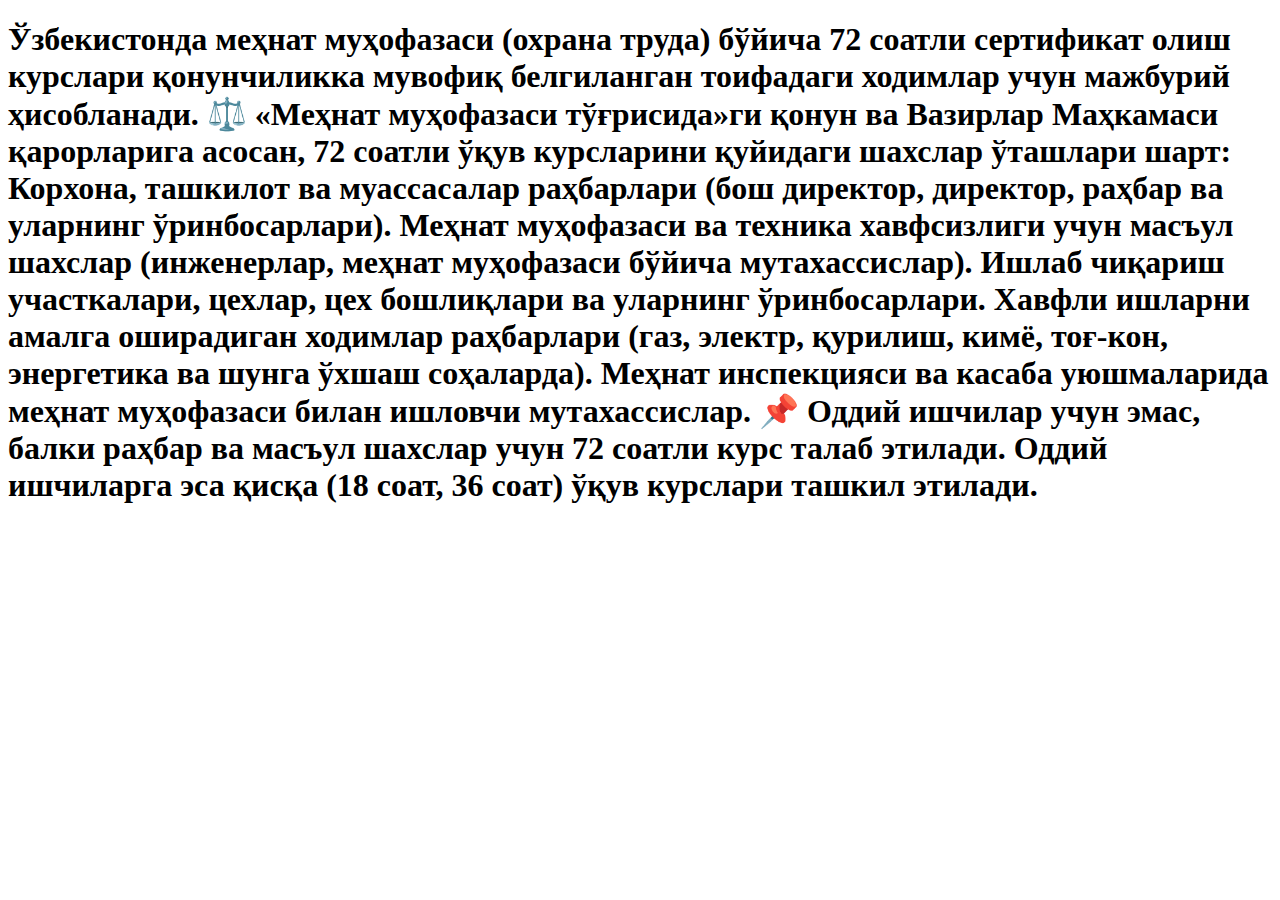
<file: soat72.html>
<!DOCTYPE html>
<html lang="en">
  <head>
    <meta charset="UTF-8" />
    <meta name="viewport" content="width=device-width, initial-scale=1.0" />
    <title>Document</title>
  </head>
  <body>
    <h1></h1>
    <h1></h1>
    <h1>
      Ўзбекистонда меҳнат муҳофазаси (охрана труда) бўйича 72 соатли сертификат
      олиш курслари қонунчиликка мувофиқ белгиланган тоифадаги ходимлар учун
      мажбурий ҳисобланади. ⚖️ «Меҳнат муҳофазаси тўғрисида»ги қонун ва Вазирлар
      Маҳкамаси қарорларига асосан, 72 соатли ўқув курсларини қуйидаги шахслар
      ўташлари шарт: Корхона, ташкилот ва муассасалар раҳбарлари (бош директор,
      директор, раҳбар ва уларнинг ўринбосарлари). Меҳнат муҳофазаси ва техника
      хавфсизлиги учун масъул шахслар (инженерлар, меҳнат муҳофазаси бўйича
      мутахассислар). Ишлаб чиқариш участкалари, цехлар, цех бошлиқлари ва
      уларнинг ўринбосарлари. Хавфли ишларни амалга оширадиган ходимлар
      раҳбарлари (газ, электр, қурилиш, кимё, тоғ-кон, энергетика ва шунга ўхшаш
      соҳаларда). Меҳнат инспекцияси ва касаба уюшмаларида меҳнат муҳофазаси
      билан ишловчи мутахассислар. 📌 Оддий ишчилар учун эмас, балки раҳбар ва
      масъул шахслар учун 72 соатли курс талаб этилади. Оддий ишчиларга эса
      қисқа (18 соат, 36 соат) ўқув курслари ташкил этилади.
    </h1>
  </body>
</html>
</file>
<file: main.css>
:root {
  --bg: #000000;
  --card: #ffffff;
  --accent: #0b63d6;
  --muted: #6b7280;
}
* {
  box-sizing: border-box;
}
body {
  font-family: Inter, system-ui, -apple-system, "Segoe UI", Roboto,
    "Helvetica Neue", Arial;
  margin: 0;
 background: linear-gradient(90deg, #111111 0%, #111111 100%);
  color: #ffffff;
}
header {
  background: linear-gradient(90deg, #111111 0%, #111111 100%);
  color: white;
}
.container {
    background: linear-gradient(90deg, #111111 0%, #111111 100%);
  max-width: 980px;
  margin: 0 auto;
}
.intro {
  background-image: linear-gradient(
      90deg,
      rgba(0, 0, 0, 0.51) 0%,
      rgba(0, 0, 0, 0.49) 38%,
      rgba(0, 0, 0, 0.52) 100%
    ),
    url("./1.jpg");
  background-size: cover;
  text-align: center;
  color: white;
  justify-content: center;
  align-items: center;
  display: flex;
  padding: 100px 0;
}
.intro .box {
  width: 400px;
  font-family: "Rubik Mono One", monospace;
  font-weight: 400;
  font-style: normal;
}
.brand {
  display: flex;
  gap: 12px;
  align-items: center;
}
.brand img {
  width: 56px;
  height: 56px;
  border-radius: 8px;
}
nav {
  margin-left: auto;
}
nav a {
  margin-left: 14px;
  color: var(--accent);
  text-decoration: none;
  font-weight: 600;
}
h1 {
  font-size: 28px;
  margin: 12px 0;
}
.grid {
  display: grid;
  grid-template-columns: 1fr 320px;
  gap: 22px;
  color: white;
}
.card {
  background: var(--card);
  padding: 18px;
  border-radius: 10px;
  box-shadow: 0 6px 14px rgba(12, 30, 80, 0.06);
}
.card1 {
  background-image: linear-gradient(
      90deg,
      rgba(31, 0, 48, 0.56) 0%,
      rgba(31, 0, 48, 0.49) 38%,
      rgba(31, 0, 48, 0.52) 100%
    ),
    url("./2.jpg");
  background-size: cover;
  padding: 18px;
  border-radius: 10px;
  box-shadow: 0 6px 14px rgba(12, 30, 80, 0.06);
}
.meta {
  color: var(--muted);
  font-size: 13px;
}
.services {
  display: flex;
  gap: 12px;
  flex-wrap: wrap;
}
.card-body:nth-child(1) {
  background-image:linear-gradient(
      90deg,
      rgba(0, 0, 0, 0.51) 0%,
      rgba(0, 0, 0, 0.49) 38%,
      rgba(0, 0, 0, 0.52) 100%
    ), url('./3.jpg');
  background-size: cover;
  padding: 12px;
  border-radius: 8px;
}
.card-body p{
    opacity: 0;
}
.card-body p:hover{
    opacity: 1;
    color: azure;
}
footer {
  margin-top: 30px;
  padding: 22px 0;
  color: var(--muted);
  font-size: 13px;
}
form label {
  display: block;
  margin-top: 8px;
  font-weight: 600;
}
input,
textarea {
  width: 100%;
  padding: 10px;
  margin-top: 6px;
  border-radius: 8px;
  border: 1px solid #e6eefb;
}
button {
  margin-top: 10px;
  background: var(--accent);
  color: white;
  padding: 10px 14px;
  border-radius: 8px;
  border: 0;
}
@media (max-width: 880px) {
  .grid {
    grid-template-columns: 1fr;
  }
  nav {
    display: none;
  }
}
 .carousel-item{
  position: relative;
}
.carousel-item div{
  position: absolute;
  top: 50%;         
  left: 50%;       
  transform: translate(-50%, -50%); 
  text-align: center;
  z-index: 2;        
  color: white; 
  opacity: 0;
  font-weight: 900;
  font-size: 12px;
  text-shadow:  52px 52px 55px gray;
}
.carousel-item div:hover{
  opacity: 1;
  background: linear-gradient(90deg,rgba(0, 0, 0, 0.4) 0%, rgba(0, 0, 0, 0.4) 38%, rgba(0, 0, 0, 0.4) 100%);
}
</file>
